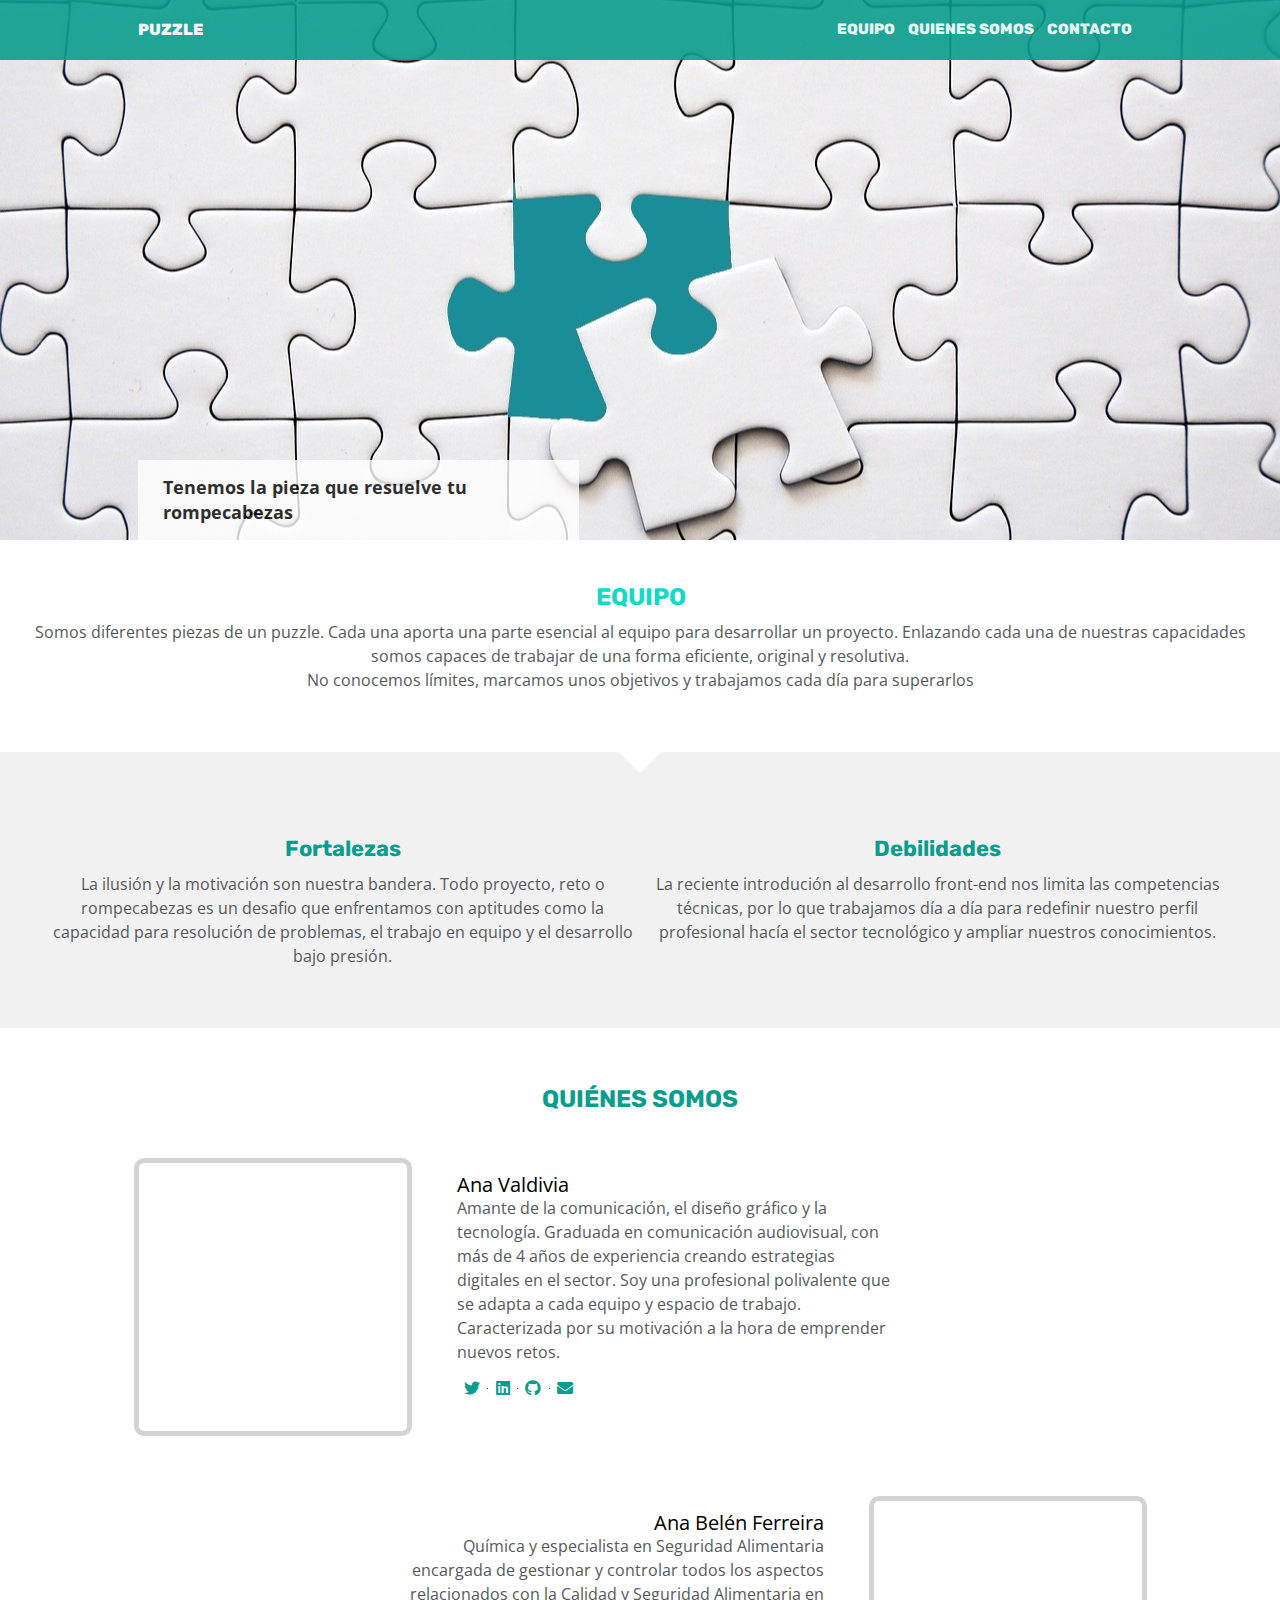
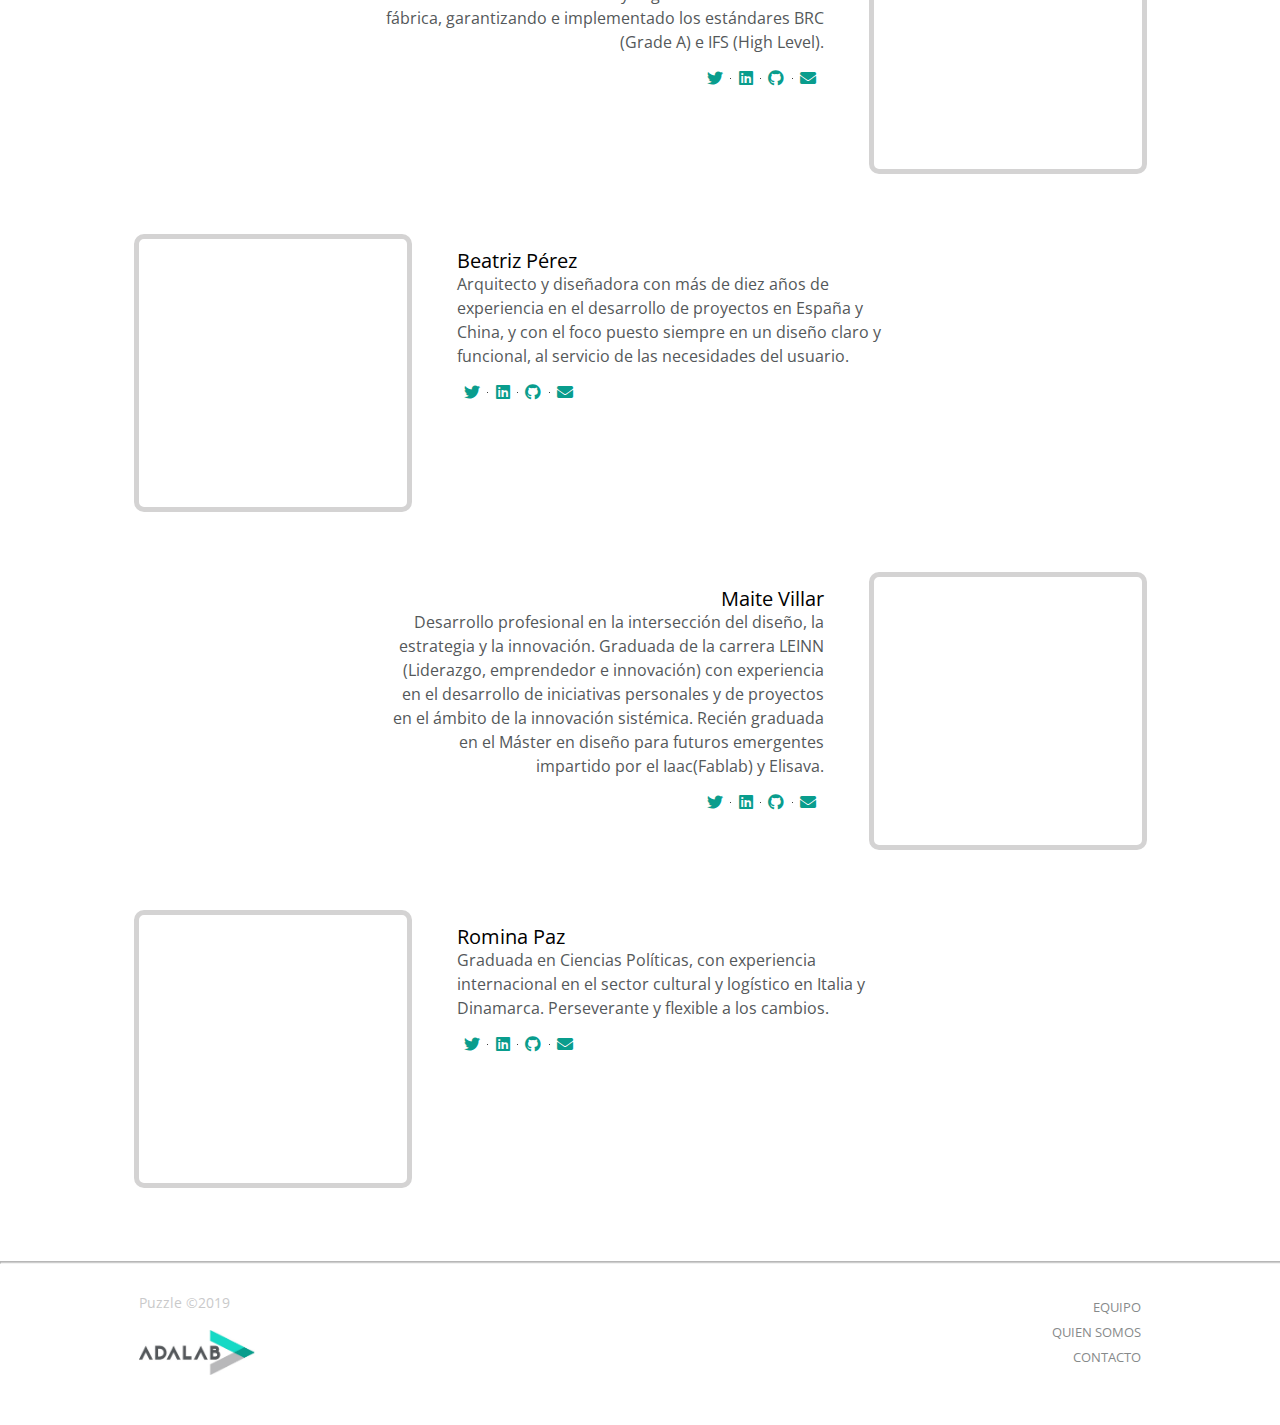
<file: docs/index.html>
<!DOCTYPE html>
<html lang="es">
    
    <head>
        <meta charset="UTF-8" />
        <meta name="viewport" content="width=device-width, initial-scale=1" />
        <title>Trabajo de grupo PUZZLE</title>
        <link rel="stylesheet" href="https://use.fontawesome.com/releases/v5.8.2/css/all.css"
        crossorigin="anonymous" />
        <style>
            @import url('https://fonts.googleapis.com/css?family=Open+Sans:400,600|Rubik:500&display=swap');
        </style>
        <link rel="icon" href="./favicon.png" />
        <link rel="stylesheet" href="./assets/css/main.css" />
    </head>
    
    <body>
        <div class="page">
            <header class="header">
                <div class="header-puzzle"> <a class="title" href="#">PUZZLE</a>

                </div>
                <nav class="menu">
                    <ul>
                        <li> <a href="#team">EQUIPO</a>

                        </li>
                        <li> <a href="#members">QUIENES SOMOS</a>

                        </li>
                        <li> <a href="contact.html">CONTACTO</a> 
                        </li>
                    </ul>
                </nav>
            </header>
            <main>
                <div class="hero">
                    <div class="claim_container">
                        <div class="claim">
                             <h2>Tenemos la pieza que resuelve tu rompecabezas</h2>

                        </div>
                    </div>
                </div>
                <div class="team" id="team">
                     <h3 class="team__title">Equipo</h3>

                    <section class="team__text">
                        <p>Somos diferentes piezas de un puzzle. Cada una aporta una parte esencial
                            al equipo para desarrollar un proyecto. Enlazando cada una de nuestras
                            capacidades somos capaces de trabajar de una forma eficiente, original
                            y resolutiva.</p>
                        <p>No conocemos límites, marcamos unos objetivos y trabajamos cada día para
                            superarlos</p>
                    </section>
                </div>
                <section class="strenghts-weakness">
                    <div class="triangle"></div>
                    <div class="sw-container">
                        <div class="strenghts">
                             <h4>Fortalezas</h4>

                            <p>La ilusión y la motivación son nuestra bandera. Todo proyecto, reto o
                                rompecabezas es un desafio que enfrentamos con aptitudes como la capacidad
                                para resolución de problemas, el trabajo en equipo y el desarrollo bajo
                                presión.</p>
                        </div>
                        <div class="weakness">
                             <h4>Debilidades</h4>

                            <p>La reciente introdución al desarrollo front-end nos limita las competencias
                                técnicas, por lo que trabajamos día a día para redefinir nuestro perfil
                                profesional hacía el sector tecnológico y ampliar nuestros conocimientos.</p>
                        </div>
                    </div>
                </section>
                <section class="members" id="members">
                    <div class="members__container">
                         <h2 class="m__title">QUIÉNES SOMOS</h2>

                        <article class="m__card m__card--ana">
                            <div class="m__picture m__picture--ana"></div>
                            <div class="m__cv m__cv--ana">
                                <p class="m__name m__name--ana">Ana Valdivia</p>
                                <p class="m__bio m__bio--ana">Amante de la comunicación, el diseño gráfico y la tecnología. Graduada
                                    en comunicación audiovisual, con más de 4 años de experiencia creando estrategias
                                    digitales en el sector. Soy una profesional polivalente que se adapta a
                                    cada equipo y espacio de trabajo. Caracterizada por su motivación a la
                                    hora de emprender nuevos retos.</p>
                                <nav class="m__contact m__contact--ana"> <a class="m__link" href="https://twitter.com/Anita_amarillo" target="_blank"
                                    title="twitter ana">
                        <i class="fab fa-twitter"></i>
                    </a>

                                    <div class="m__dot"></div> <a class="m__link" href="https://www.linkedin.com/in/ana-valdivia-cano-66872595/"
                                    target="_blank" title="linkedin ana">
                        <i class="fab fa-linkedin"></i>
                    </a>

                                    <div class="m__dot"></div> <a class="m__link" href="https://github.com/Anavalca" target="_blank"
                                    title="github ana">
                        <i class="fab fa-github"></i>
                    </a>

                                    <div class="m__dot"></div> <a class="m__link" href="mailto:avc92j@gmail.com" target="_blank"
                                    title="mail ana">
                        <i class="fas fa-envelope"></i>
                    </a>

                                </nav>
                            </div>
                        </article>
                        <article class="m__card m__card--ana-belen">
                            <div class="m__picture m__picture--ana-belen"></div>
                            <div class="m__cv m__cv--ana-belen">
                                <p class="m__name m__name--ana-belen">Ana Belén Ferreira</p>
                                <p class="m__bio m__bio--ana-belen">Química y especialista en Seguridad Alimentaria encargada de gestionar
                                    y controlar todos los aspectos relacionados con la Calidad y Seguridad
                                    Alimentaria en fábrica, garantizando e implementado los estándares BRC
                                    (Grade A) e IFS (High Level).</p>
                                <nav class="m__contact m__contact--ana-belen"> <a class="m__link" href="" target="_blank" title="twitter ana belen"><i class="fab fa-twitter"></i></a>

                                    <div
                                    class="m__dot"></div> <a class="m__link" href="" target="_blank"><i class="fab fa-linkedin" title="linkedin ana belen"></i></a>

                            <div
                            class="m__dot"></div> <a class="m__link" href="https://github.com/anablen" target="_blank"><i class="fab fa-github" title="github ana belen"></i></a>

                    <div
                    class="m__dot"></div> <a class="m__link" href="mailto:anabelenferreira@gmail.com" target="_blank"
        title="mail ana belen"><i class="fas fa-envelope"></i></a>

        </nav>
        </div>
        </article>
        <article class="m__card m__card--beatriz">
            <div class="m__picture m__picture--beatriz"></div>
            <div class="m__cv m__cv--beatriz">
                <p class="m__name m__name--beatriz">Beatriz Pérez</p>
                <p class="m__bio m__bio--beatriz">Arquitecto y diseñadora con más de diez años de experiencia en el desarrollo
                    de proyectos en España y China, y con el foco puesto siempre en un diseño
                    claro y funcional, al servicio de las necesidades del usuario.</p>
                <nav
                class="m__contact m__contact--beatriz"> <a class="m__link" href="https://twitter.com/beatriz_pfp" target="_blank"
                    title="twitter beatriz">
                        <i class="fab fa-twitter"></i>
                    </a>

                    <div class="m__dot"></div> <a class="m__link" href="" target="_blank" title="linkedin beatriz">
                        <i class="fab fa-linkedin"></i>
                    </a>

                    <div class="m__dot"></div> <a class="m__link" href="https://github.com/beatriz-perez" target="_blank"
                    title="github beatriz">
                        <i class="fab fa-github"></i>
                    </a>

                    <div class="m__dot"></div> <a class="m__link" href="mailto:beatriz.pfp@gmail.com" target="_blank"
                    title="mail beatriz">
                        <i class="fas fa-envelope"></i>
                    </a>

                    </nav>
            </div>
        </article>
        <article class="m__card m__card--maite">
            <div class="m__picture m__picture--maite"></div>
            <div class="m__cv m__cv--maite">
                <p class="m__name m__name--maite">Maite Villar</p>
                <p class="m__bio m__bio--maite">Desarrollo profesional en la intersección del diseño, la estrategia y
                    la innovación. Graduada de la carrera LEINN (Liderazgo, emprendedor e innovación)
                    con experiencia en el desarrollo de iniciativas personales y de proyectos
                    en el ámbito de la innovación sistémica. Recién graduada en el Máster en
                    diseño para futuros emergentes impartido por el Iaac(Fablab) y Elisava.</p>
                <nav
                class="m__contact m__contact--maite"> <a class="m__link" href="https://twitter.com/Mai_t_vl" target="_blank"
                    title="twitter maite">
                        <i class="fab fa-twitter"></i>
                    </a>

                    <div class="m__dot"></div> <a class="m__link" href="" target="_blank" title="linkedin maite">
                        <i class="fab fa-linkedin"></i>
                    </a>

                    <div class="m__dot"></div> <a class="m__link" href="https://github.com/maitevillar" target="_blank"
                    title="github maite">
                        <i class="fab fa-github"></i>
                    </a>

                    <div class="m__dot"></div> <a class="m__link" href="mailto:sayhello.maite@gmail.com" target="_blank"
                    title="mail maite">
                        <i class="fas fa-envelope"></i>
                    </a>

                    </nav>
            </div>
        </article>
        <article class="m__card m__card--romi">
            <div class="m__picture m__picture--romi"></div>
            <div class="m__cv m__cv--romi">
                <p class="m__name m__name--romi">Romina Paz</p>
                <p class="m__bio m__bio--romi">Graduada en Ciencias Políticas, con experiencia internacional en el sector
                    cultural y logístico en Italia y Dinamarca. Perseverante y flexible a los
                    cambios.</p>
                <nav class="m__contact m__contact--romi"> <a class="m__link" href="" target="_blank" title="twitter romina">
                        <i class="fab fa-twitter"></i>
                    </a>

                    <div class="m__dot"></div> <a class="m__link" href="" target="_blank" title="linkedin romina">
                        <i class="fab fa-linkedin"></i>
                    </a>

                    <div class="m__dot"></div> <a class="m__link" href="https://github.com/rpaz-code" target="_blank"
                    title="github romina">
                        <i class="fab fa-github"></i>
                    </a>

                    <div class="m__dot"></div> <a class="m__link" href="mailto:eccoromi@gmail.com" target="_blank"
                    title="mail romina">
                        <i class="fas fa-envelope"></i>
                    </a>

                </nav>
            </div>
        </article>
        </div>
        </section>
        <footer>
            <hr>
            <div class="f-wrapper">
                <div class="item item--1">Puzzle ©2019</div> <a class="item item--2" href=https://adalab.es target="_blank"></a>
                <nav
                class="item item--3">
                    <ul style="list-style-type:none">
                        <li> <a href="index.html#team" title="equipo">EQUIPO</a>
                        </li>
                        <li> <a href="index.html#members" title="miembros">QUIEN SOMOS</a>
                        </li>
                        <li> <a href="contact.html" title="contacto">CONTACTO</a>
                        </li>
                    </ul>
                    </nav>
            </div>
        </footer>
        </div>
    </body>

</html>
</file>
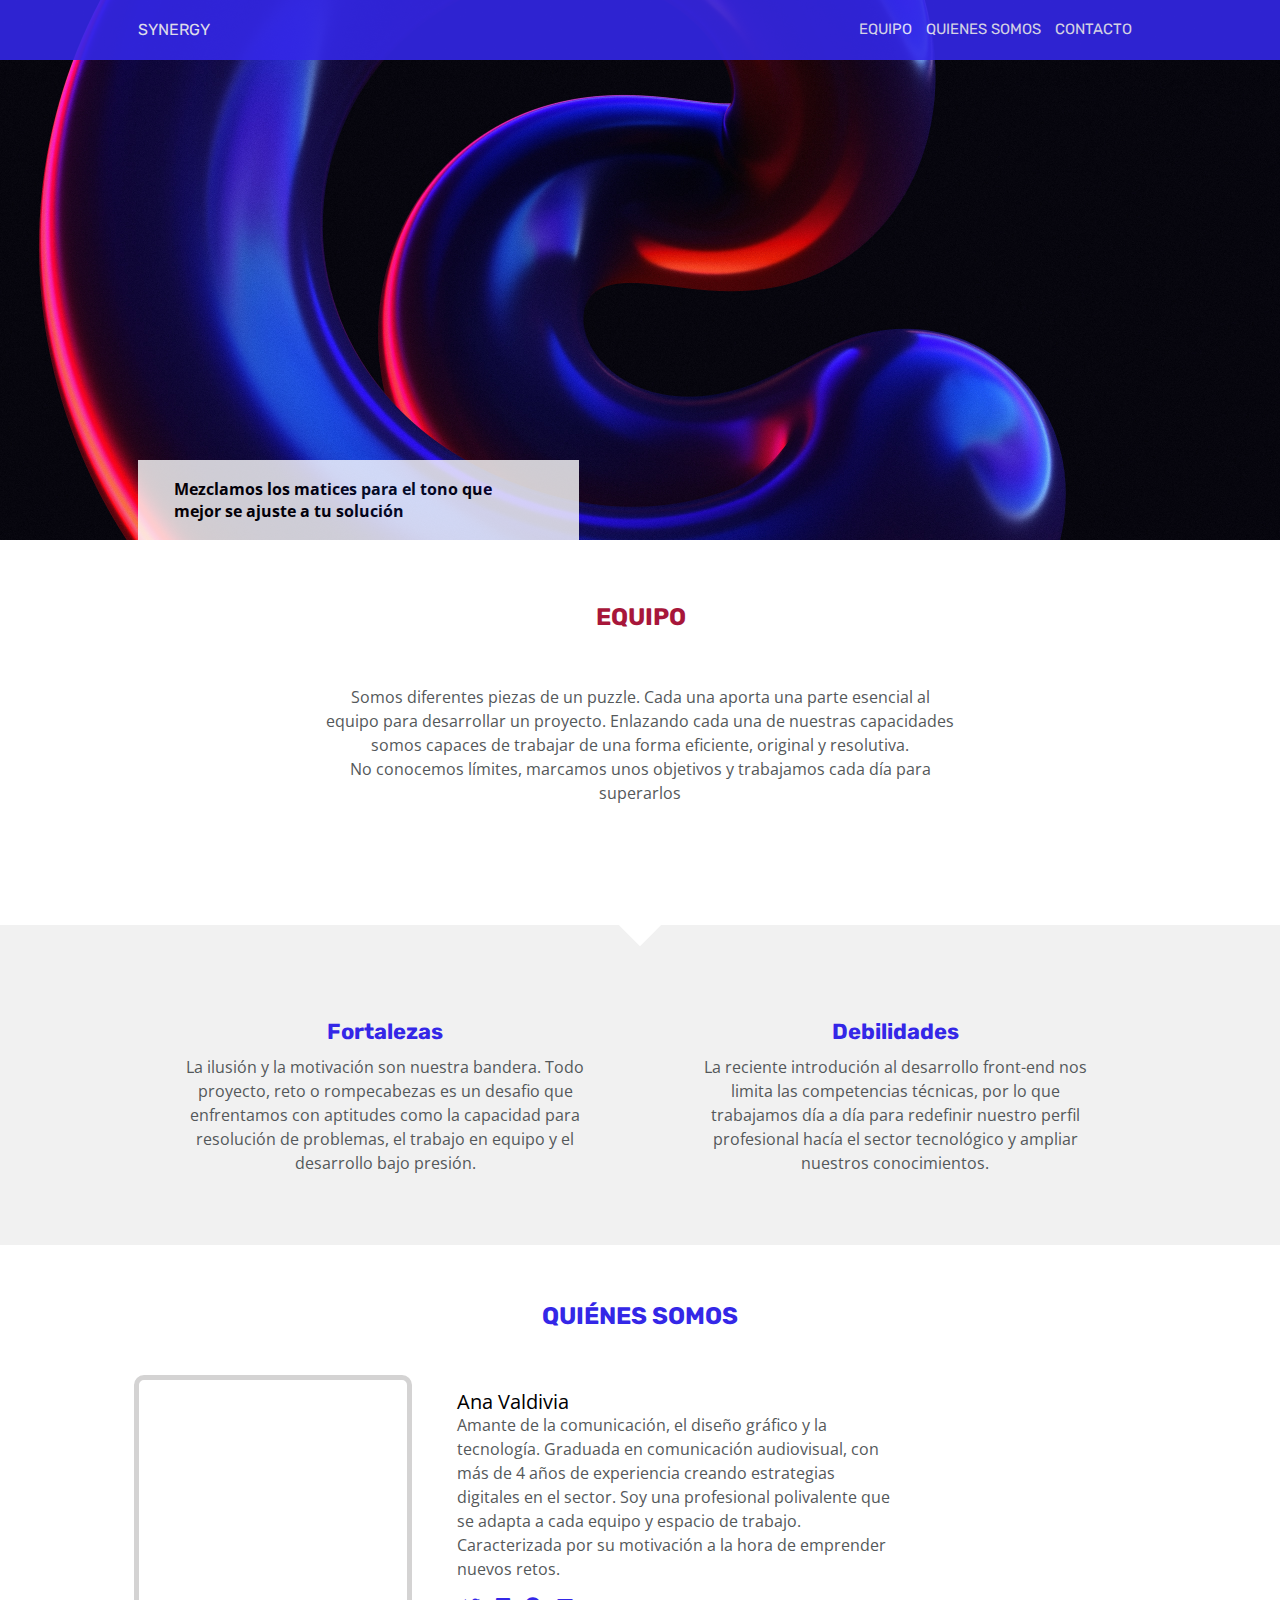
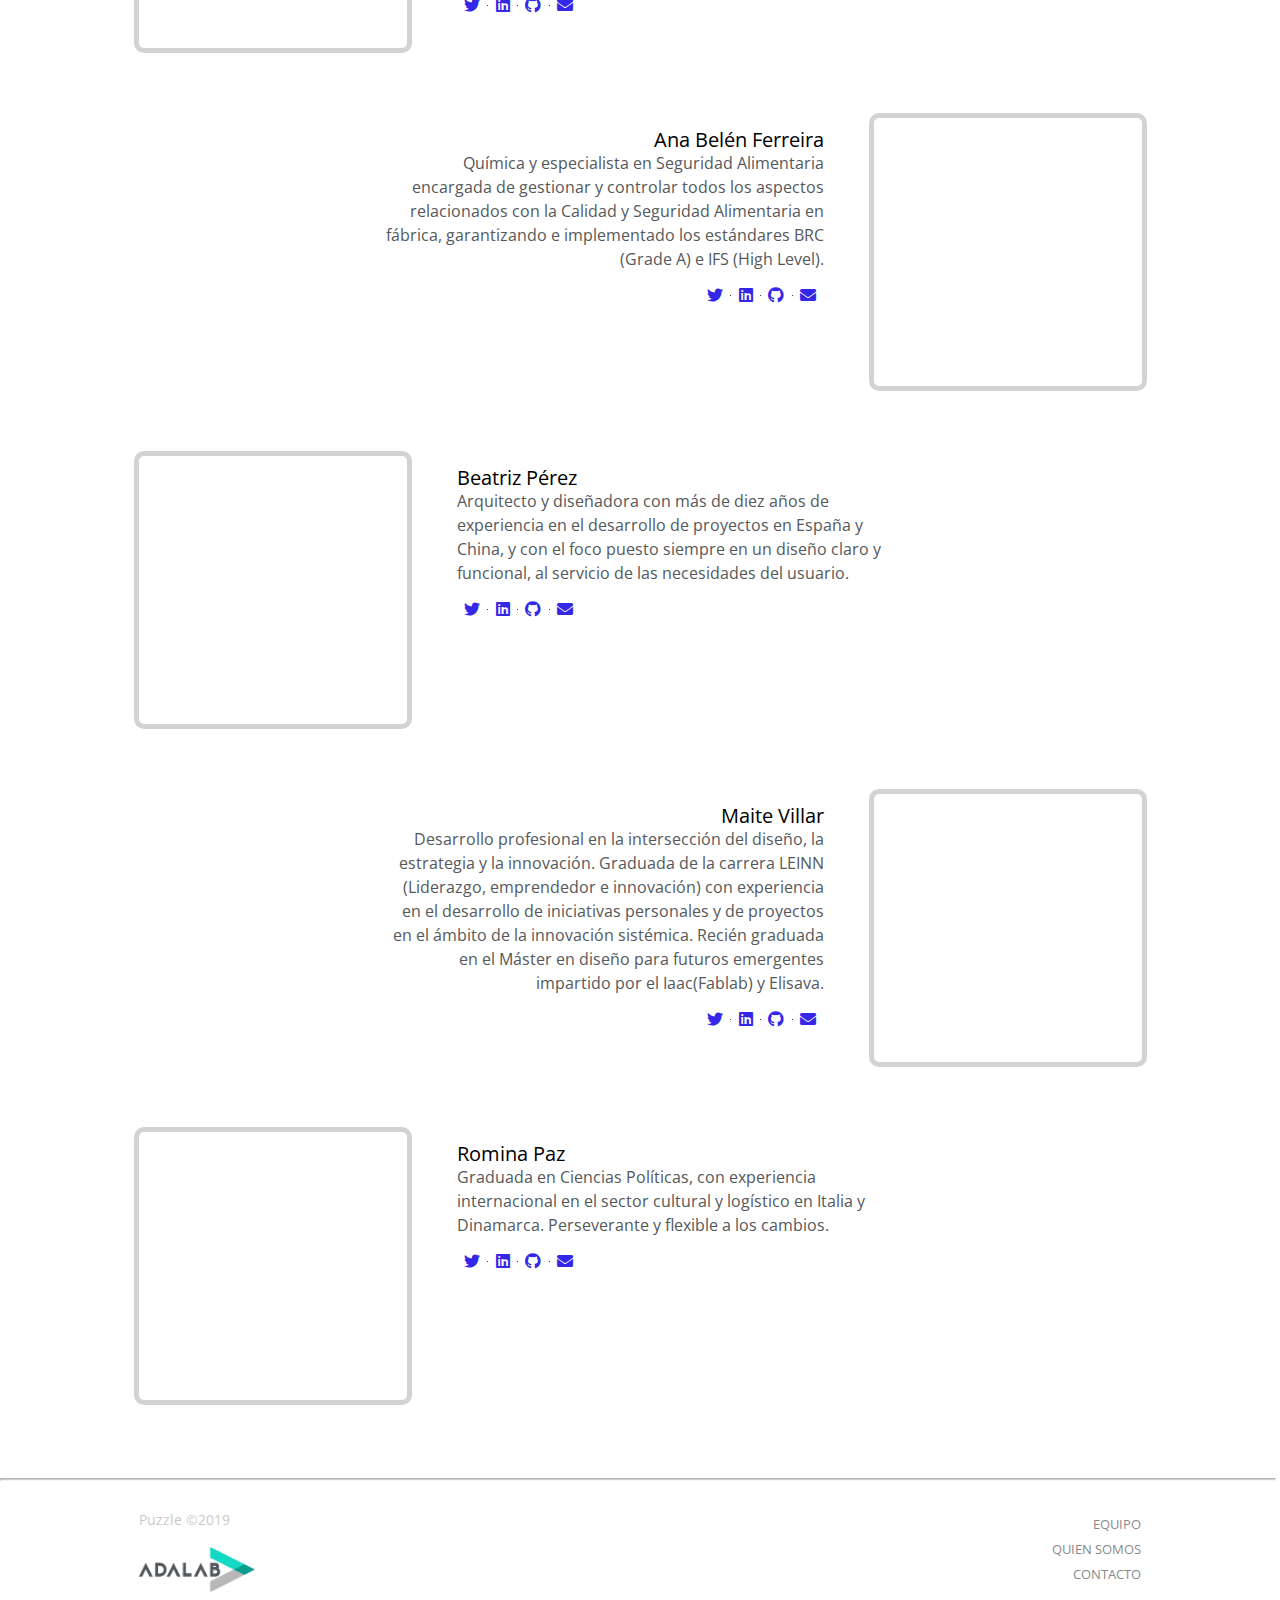
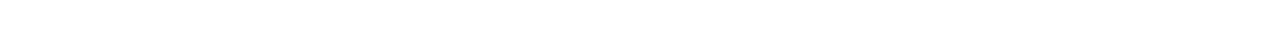
<file: public/index.html>
<!DOCTYPE html>
<html lang="es">
    
    <head>
        <meta charset="UTF-8" />
        <meta name="viewport" content="width=device-width, initial-scale=1" />
        <title>Trabajo de grupo Synergy</title>
        <link rel="stylesheet" href="https://use.fontawesome.com/releases/v5.8.2/css/all.css"
        crossorigin="anonymous" />
        <style>
            @import url('https://fonts.googleapis.com/css?family=Open+Sans:400,600|Rubik:500&display=swap');
        </style>
        <link rel="icon" href="./favicon.png" />
        <link rel="stylesheet" href="./assets/css/main.css" />
    </head>
    
    <body>
        <div class="page">
            <header class="header">
                <div class="header-puzzle"> <a class="title" href="#" title="Enlace a la home">SYNERGY</a>

                </div>
                <nav class="menu">
                    <ul>
                        <li> <a href="#team" title="enlace a seccion equipo">EQUIPO</a>

                        </li>
                        <li> <a href="#members" title="enlace a seccion miembros">QUIENES SOMOS</a>

                        </li>
                        <li> <a href="contact.html" title="enlace a formulario de contacto">CONTACTO</a> 
                        </li>
                    </ul>
                </nav>
            </header>
            <main>
                <div class="hero">
                    <div class="claim_container">
                        <div class="claim">
                             <h2>Mezclamos los matices para el tono que mejor se ajuste a tu solución</h2>

                        </div>
                    </div>
                </div>
                <div class="team" id="team">
                     <h3 class="team__title">Equipo</h3>

                    <section class="team__text">
                        <p>Somos diferentes piezas de un puzzle. Cada una aporta una parte esencial
                            al equipo para desarrollar un proyecto. Enlazando cada una de nuestras
                            capacidades somos capaces de trabajar de una forma eficiente, original
                            y resolutiva.</p>
                        <p>No conocemos límites, marcamos unos objetivos y trabajamos cada día para
                            superarlos</p>
                    </section>
                </div>
                <section class="strenghts-weakness">
                    <div class="triangle"></div>
                    <div class="sw-container">
                        <div class="strenghts">
                             <h4>Fortalezas</h4>

                            <p>La ilusión y la motivación son nuestra bandera. Todo proyecto, reto o
                                rompecabezas es un desafio que enfrentamos con aptitudes como la capacidad
                                para resolución de problemas, el trabajo en equipo y el desarrollo bajo
                                presión.</p>
                        </div>
                        <div class="weakness">
                             <h4>Debilidades</h4>

                            <p>La reciente introdución al desarrollo front-end nos limita las competencias
                                técnicas, por lo que trabajamos día a día para redefinir nuestro perfil
                                profesional hacía el sector tecnológico y ampliar nuestros conocimientos.</p>
                        </div>
                    </div>
                </section>
                <section class="members" id="members">
                    <div class="members__container">
                         <h2 class="m__title">QUIÉNES SOMOS</h2>

                        <article class="m__card m__card--ana">
                            <div class="m__picture m__picture--ana"></div>
                            <div class="m__cv m__cv--ana">
                                <p class="m__name m__name--ana">Ana Valdivia</p>
                                <p class="m__bio m__bio--ana">Amante de la comunicación, el diseño gráfico y la tecnología. Graduada
                                    en comunicación audiovisual, con más de 4 años de experiencia creando estrategias
                                    digitales en el sector. Soy una profesional polivalente que se adapta a
                                    cada equipo y espacio de trabajo. Caracterizada por su motivación a la
                                    hora de emprender nuevos retos.</p>
                                <nav class="m__contact m__contact--ana"> <a class="m__link" href="https://twitter.com/Anita_amarillo" target="_blank"
                                    title="twitter ana">
                        <i class="fab fa-twitter"></i>
                    </a>

                                    <div class="m__dot"></div> <a class="m__link" href="https://www.linkedin.com/in/ana-valdivia-cano-66872595/"
                                    target="_blank" title="linkedin ana">
                        <i class="fab fa-linkedin"></i>
                    </a>

                                    <div class="m__dot"></div> <a class="m__link" href="https://github.com/Anavalca" target="_blank"
                                    title="github ana">
                        <i class="fab fa-github"></i>
                    </a>

                                    <div class="m__dot"></div> <a class="m__link" href="mailto:avc92j@gmail.com" target="_blank"
                                    title="mail ana">
                        <i class="fas fa-envelope"></i>
                    </a>

                                </nav>
                            </div>
                        </article>
                        <article class="m__card m__card--ana-belen">
                            <div class="m__picture m__picture--ana-belen"></div>
                            <div class="m__cv m__cv--ana-belen">
                                <p class="m__name m__name--ana-belen">Ana Belén Ferreira</p>
                                <p class="m__bio m__bio--ana-belen">Química y especialista en Seguridad Alimentaria encargada de gestionar
                                    y controlar todos los aspectos relacionados con la Calidad y Seguridad
                                    Alimentaria en fábrica, garantizando e implementado los estándares BRC
                                    (Grade A) e IFS (High Level).</p>
                                <nav class="m__contact m__contact--ana-belen"> <a class="m__link" href="" target="_blank" title="twitter ana belen"><i class="fab fa-twitter"></i></a>

                                    <div
                                    class="m__dot"></div> <a class="m__link" href="" target="_blank"><i class="fab fa-linkedin" title="linkedin ana belen"></i></a>

                            <div
                            class="m__dot"></div> <a class="m__link" href="https://github.com/anablen" target="_blank"><i class="fab fa-github" title="github ana belen"></i></a>

                    <div
                    class="m__dot"></div> <a class="m__link" href="mailto:anabelenferreira@gmail.com" target="_blank"
        title="mail ana belen"><i class="fas fa-envelope"></i></a>

        </nav>
        </div>
        </article>
        <article class="m__card m__card--beatriz">
            <div class="m__picture m__picture--beatriz"></div>
            <div class="m__cv m__cv--beatriz">
                <p class="m__name m__name--beatriz">Beatriz Pérez</p>
                <p class="m__bio m__bio--beatriz">Arquitecto y diseñadora con más de diez años de experiencia en el desarrollo
                    de proyectos en España y China, y con el foco puesto siempre en un diseño
                    claro y funcional, al servicio de las necesidades del usuario.</p>
                <nav
                class="m__contact m__contact--beatriz"> <a class="m__link" href="https://twitter.com/beatriz_pfp" target="_blank"
                    title="twitter beatriz">
                        <i class="fab fa-twitter"></i>
                    </a>

                    <div class="m__dot"></div> <a class="m__link" href="" target="_blank" title="linkedin beatriz">
                        <i class="fab fa-linkedin"></i>
                    </a>

                    <div class="m__dot"></div> <a class="m__link" href="https://github.com/beatriz-perez" target="_blank"
                    title="github beatriz">
                        <i class="fab fa-github"></i>
                    </a>

                    <div class="m__dot"></div> <a class="m__link" href="mailto:beatriz.pfp@gmail.com" target="_blank"
                    title="mail beatriz">
                        <i class="fas fa-envelope"></i>
                    </a>

                    </nav>
            </div>
        </article>
        <article class="m__card m__card--maite">
            <div class="m__picture m__picture--maite"></div>
            <div class="m__cv m__cv--maite">
                <p class="m__name m__name--maite">Maite Villar</p>
                <p class="m__bio m__bio--maite">Desarrollo profesional en la intersección del diseño, la estrategia y
                    la innovación. Graduada de la carrera LEINN (Liderazgo, emprendedor e innovación)
                    con experiencia en el desarrollo de iniciativas personales y de proyectos
                    en el ámbito de la innovación sistémica. Recién graduada en el Máster en
                    diseño para futuros emergentes impartido por el Iaac(Fablab) y Elisava.</p>
                <nav
                class="m__contact m__contact--maite"> <a class="m__link" href="https://twitter.com/Mai_t_vl" target="_blank"
                    title="twitter maite">
                        <i class="fab fa-twitter"></i>
                    </a>

                    <div class="m__dot"></div> <a class="m__link" href="" target="_blank" title="linkedin maite">
                        <i class="fab fa-linkedin"></i>
                    </a>

                    <div class="m__dot"></div> <a class="m__link" href="https://github.com/maitevillar" target="_blank"
                    title="github maite">
                        <i class="fab fa-github"></i>
                    </a>

                    <div class="m__dot"></div> <a class="m__link" href="mailto:sayhello.maite@gmail.com" target="_blank"
                    title="mail maite">
                        <i class="fas fa-envelope"></i>
                    </a>

                    </nav>
            </div>
        </article>
        <article class="m__card m__card--romi">
            <div class="m__picture m__picture--romi"></div>
            <div class="m__cv m__cv--romi">
                <p class="m__name m__name--romi">Romina Paz</p>
                <p class="m__bio m__bio--romi">Graduada en Ciencias Políticas, con experiencia internacional en el sector
                    cultural y logístico en Italia y Dinamarca. Perseverante y flexible a los
                    cambios.</p>
                <nav class="m__contact m__contact--romi"> <a class="m__link" href="" target="_blank" title="twitter romina">
                        <i class="fab fa-twitter"></i>
                    </a>

                    <div class="m__dot"></div> <a class="m__link" href="" target="_blank" title="linkedin romina">
                        <i class="fab fa-linkedin"></i>
                    </a>

                    <div class="m__dot"></div> <a class="m__link" href="https://github.com/rpaz-code" target="_blank"
                    title="github romina">
                        <i class="fab fa-github"></i>
                    </a>

                    <div class="m__dot"></div> <a class="m__link" href="mailto:eccoromi@gmail.com" target="_blank"
                    title="mail romina">
                        <i class="fas fa-envelope"></i>
                    </a>

                </nav>
            </div>
        </article>
        </div>
        </section>
        <footer>
            <hr>
            <div class="f-wrapper">
                <div class="item item--1">Puzzle ©2019</div> <a class="item item--2" href=https://adalab.es target="_blank"></a>
                <nav
                class="item item--3">
                    <ul style="list-style-type:none">
                        <li> <a href="index.html#team" title="equipo">EQUIPO</a>
                        </li>
                        <li> <a href="index.html#members" title="miembros">QUIEN SOMOS</a>
                        </li>
                        <li> <a href="contact.html" title="contacto">CONTACTO</a>
                        </li>
                    </ul>
                    </nav>
            </div>
        </footer>
        </div>
    </body>

</html>
</file>
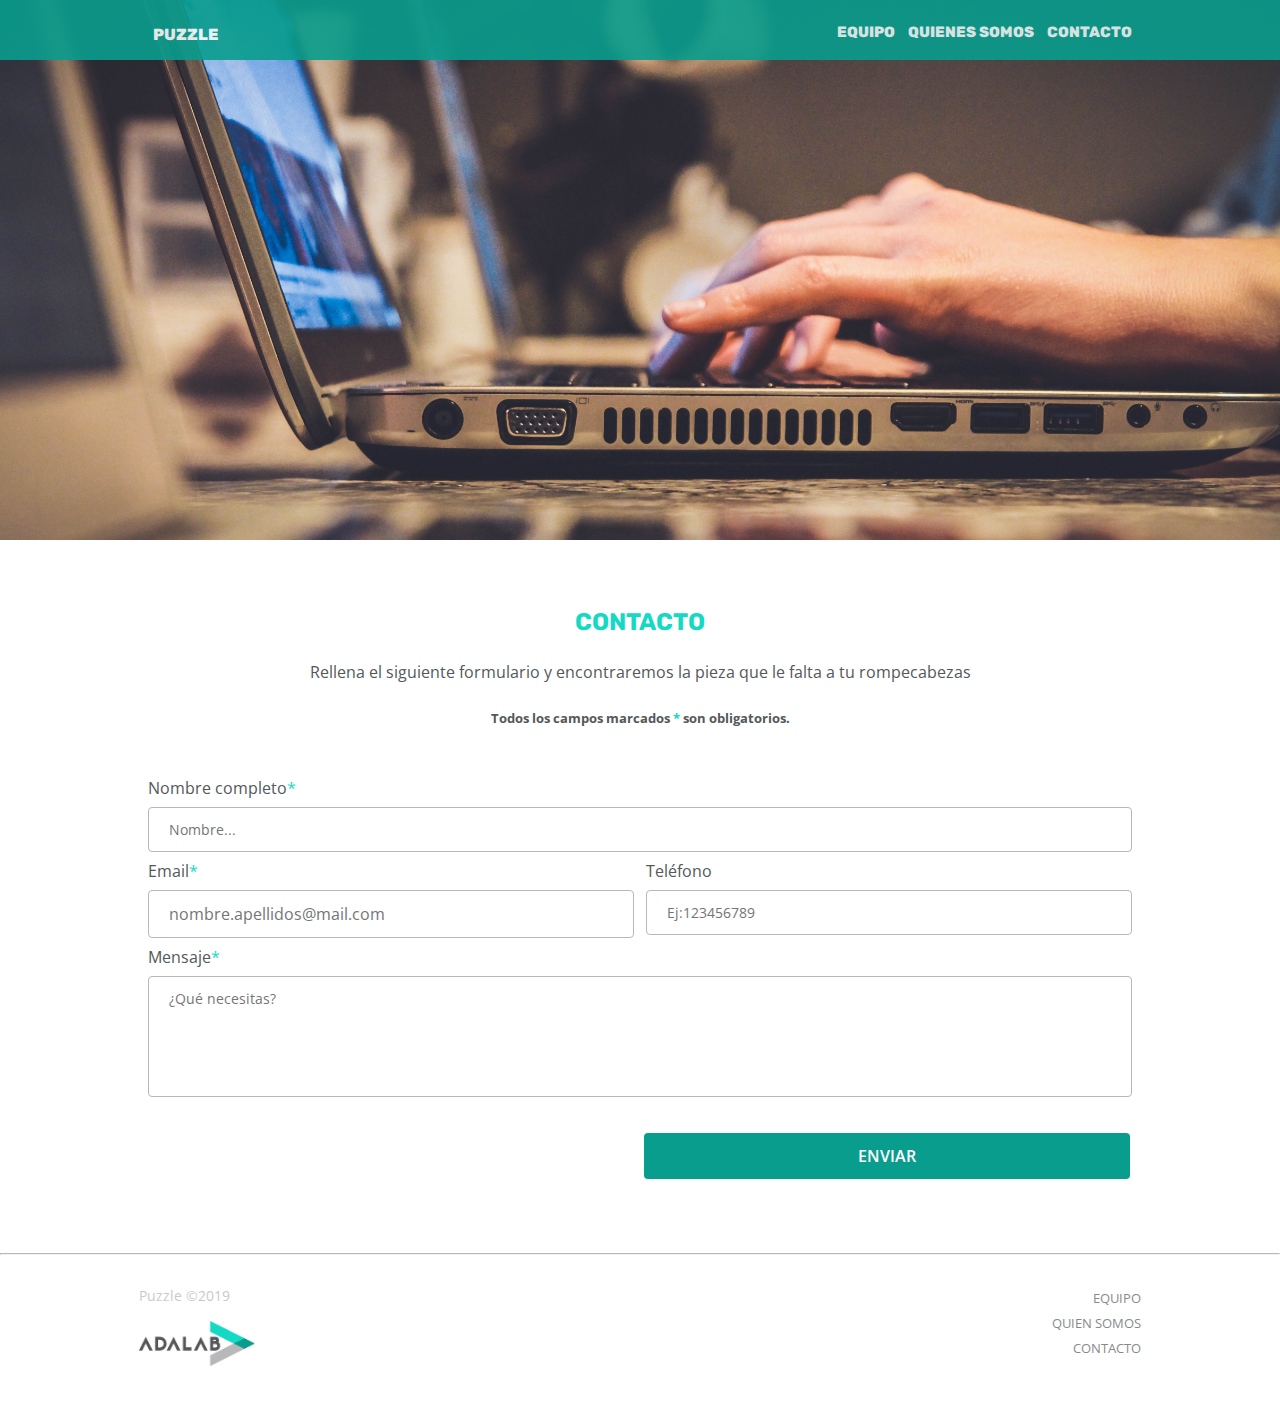
<file: docs/contact.html>
<!DOCTYPE html>
<html lang="es">
    
    <head>
        <meta charset="UTF-8" />
        <meta name="viewport" content="width=device-width, initial-scale=1" />
        <title>Contacto PUZZLE</title>
        <style>
            @import url('https://fonts.googleapis.com/css?family=Open+Sans:400,600|Rubik:500&display=swap');
        </style>
        <link rel="icon" href="./favicon.png" />
        <link rel="stylesheet" href="./assets/css/contact.css" />
    </head>
    
    <body>
        <div class="page">
            <header class="header">
                <div class="header-puzzle"> <a class="title" href="index.html" title="Enlace a la home">PUZZLE</a>

                </div>
                <nav class="menu">
                    <ul>
                        <li> <a href="./index.html#team" title="enlace a seccion equipo">EQUIPO</a>

                        </li>
                        <li> <a href="./index.html#members" title="enlace a seccion miembros">QUIENES SOMOS</a>

                        </li>
                        <li> <a href="#contact" title="enlace a formulario de contacto">CONTACTO</a> 
                        </li>
                    </ul>
                </nav>
            </header>
            <main>
                <div class="hero"></div>
                <div class="csection">
                     <h3 class="csection__title" id="contact">Contacto</h3>

                    <section class="csection__text">
                        <p>Rellena el siguiente formulario y encontraremos la pieza que le falta
                            a tu rompecabezas</p>
                         <h5>Todos los campos marcados <span>*</span> son obligatorios.</h5>

                    </section>
                </div>
                <div class="form__content">
                    <form action="https://formspree.io/xyywoylr" method="POST">
                        <div class="form__content--name">
                            <label for="full-name">Nombre completo<span>*</span>

                            </label>
                            <input type="text" name="full-name" id="full-name" placeholder="Nombre..."
                            required />
                        </div>
                        <div class="form__content--mailphone">
                            <div class="form__content--email">
                                <label for="email">Email<span>*</span>

                                </label>
                                <input type="email" name="email" id="email" required placeholder="nombre.apellidos@mail.com">
                            </div>
                            <div class="form__content--phone">
                                <label for="phone">Teléfono</label>
                                <input type="tel" name="phone" id="phone" placeholder="Ej:123456789">
                            </div>
                        </div>
                        <div class="form__content--text">
                            <label for="message">Mensaje<span>*</span>

                            </label>
                            <textarea name="message" rows="5" cols="20" placeholder="¿Qué necesitas?"></textarea>
                        </div>
                        <div class="form__content--submit">
                            <input type="submit" value="enviar">
                        </div>
                    </form>
                </div>
                <footer>
                    <hr>
                    <div class="f-wrapper">
                        <div class="item item--1">Puzzle ©2019</div> <a class="item item--2" href=https://adalab.es target="_blank"></a>
                        <nav
                        class="item item--3">
                            <ul style="list-style-type:none">
                                <li> <a href="index.html#team" title="equipo">EQUIPO</a>
                                </li>
                                <li> <a href="index.html#members" title="miembros">QUIEN SOMOS</a>
                                </li>
                                <li> <a href="contact.html" title="contacto">CONTACTO</a>
                                </li>
                            </ul>
                            </nav>
                    </div>
                </footer>
        </div>
    </body>

</html>
</file>
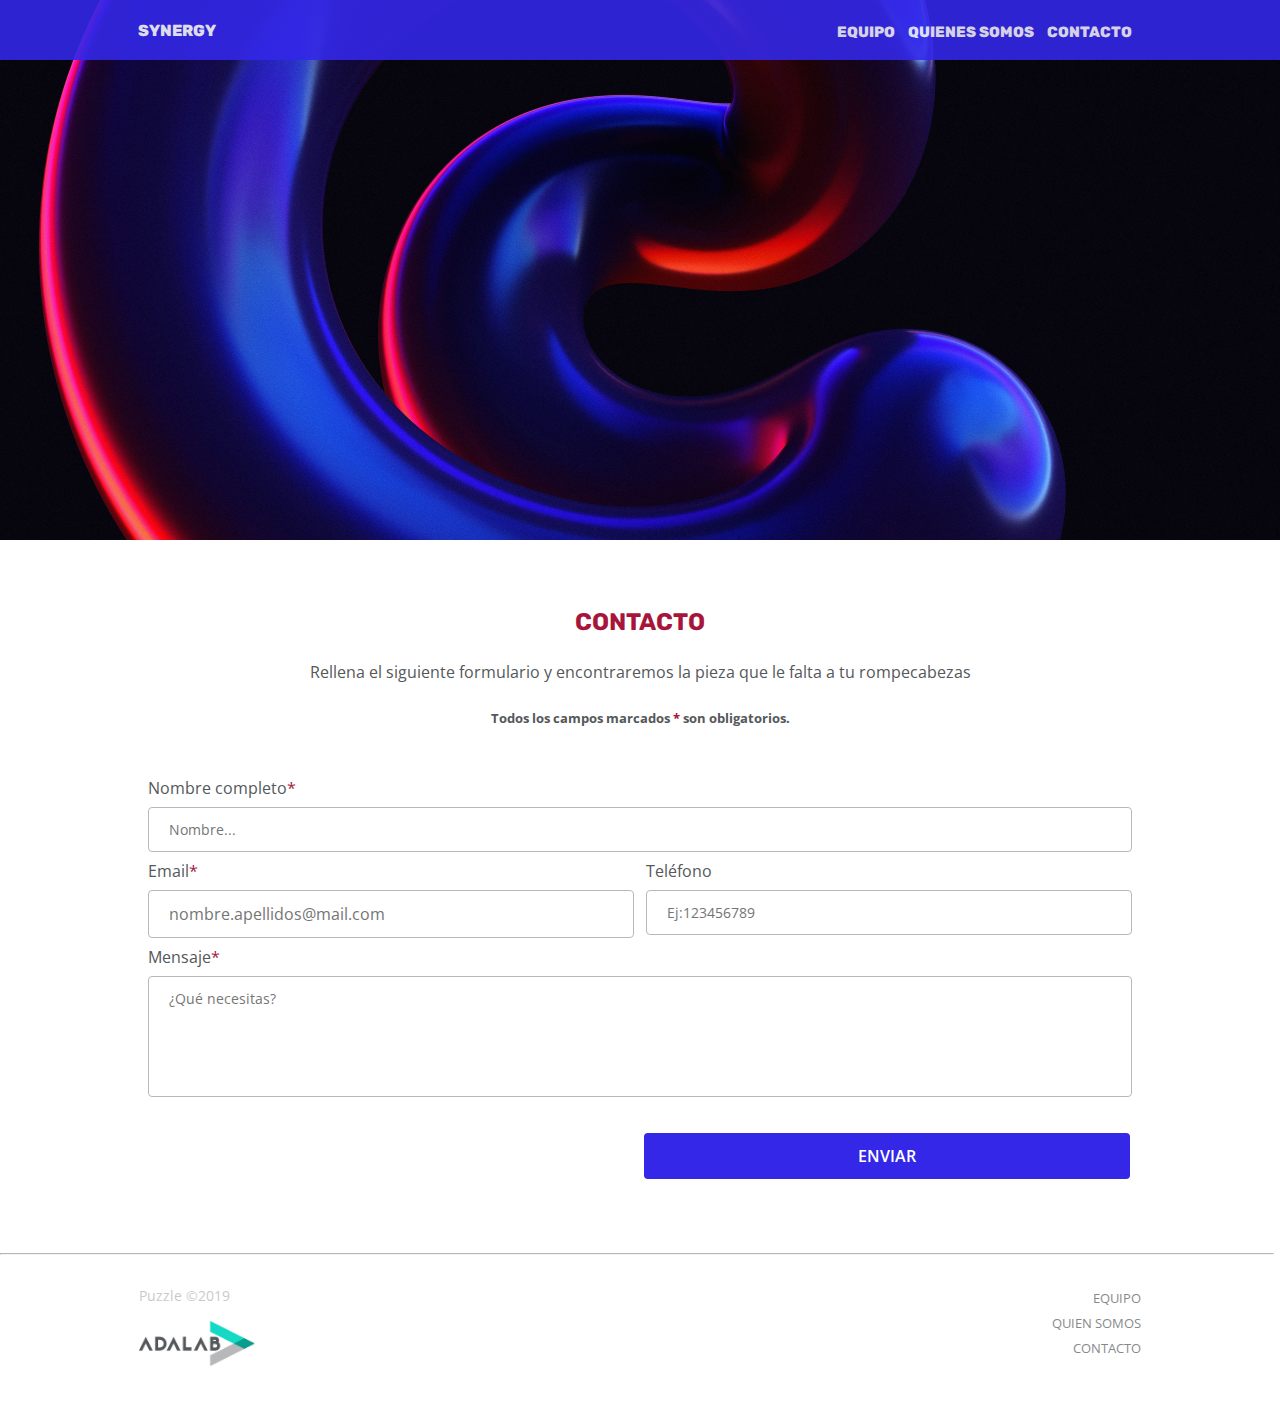
<file: public/contact.html>
<!DOCTYPE html>
<html lang="es">
    
    <head>
        <meta charset="UTF-8" />
        <meta name="viewport" content="width=device-width, initial-scale=1" />
        <title>Contacto PUZZLE</title>
        <style>
            @import url('https://fonts.googleapis.com/css?family=Open+Sans:400,600|Rubik:500&display=swap');
        </style>
        <link rel="icon" href="./favicon.png" />
        <link rel="stylesheet" href="./assets/css/contact.css" />
    </head>
    
    <body>
        <div class="page">
            <header class="header">
                <div class="header-puzzle"> <a class="title" href="index.html" title="Enlace a la home">SYNERGY</a>

                </div>
                <nav class="menu">
                    <ul>
                        <li> <a href="./index.html#team" title="enlace a seccion equipo">EQUIPO</a>

                        </li>
                        <li> <a href="./index.html#members" title="enlace a seccion miembros">QUIENES SOMOS</a>

                        </li>
                        <li> <a href="#contact" title="enlace a formulario de contacto">CONTACTO</a> 
                        </li>
                    </ul>
                </nav>
            </header>
            <main>
                <div class="hero"></div>
                <div class="csection">
                     <h3 class="csection__title" id="contact">Contacto</h3>

                    <section class="csection__text">
                        <p>Rellena el siguiente formulario y encontraremos la pieza que le falta
                            a tu rompecabezas</p>
                         <h5>Todos los campos marcados <span>*</span> son obligatorios.</h5>

                    </section>
                </div>
                <div class="form__content">
                    <form action="https://formspree.io/xyywoylr" method="POST">
                        <div class="form__content--name">
                            <label for="full-name">Nombre completo<span>*</span>

                            </label>
                            <input type="text" name="full-name" id="full-name" placeholder="Nombre..."
                            required />
                        </div>
                        <div class="form__content--mailphone">
                            <div class="form__content--email">
                                <label for="email">Email<span>*</span>

                                </label>
                                <input type="email" name="email" id="email" required placeholder="nombre.apellidos@mail.com">
                            </div>
                            <div class="form__content--phone">
                                <label for="phone">Teléfono</label>
                                <input type="tel" name="phone" id="phone" placeholder="Ej:123456789">
                            </div>
                        </div>
                        <div class="form__content--text">
                            <label for="message">Mensaje<span>*</span>

                            </label>
                            <textarea name="message" rows="5" cols="20" placeholder="¿Qué necesitas?"></textarea>
                        </div>
                        <div class="form__content--submit">
                            <input type="submit" value="enviar">
                        </div>
                    </form>
                </div>
                <footer>
                    <hr>
                    <div class="f-wrapper">
                        <div class="item item--1">Puzzle ©2019</div> <a class="item item--2" href=https://adalab.es target="_blank"></a>
                        <nav
                        class="item item--3">
                            <ul style="list-style-type:none">
                                <li> <a href="index.html#team" title="equipo">EQUIPO</a>
                                </li>
                                <li> <a href="index.html#members" title="miembros">QUIEN SOMOS</a>
                                </li>
                                <li> <a href="contact.html" title="contacto">CONTACTO</a>
                                </li>
                            </ul>
                            </nav>
                    </div>
                </footer>
        </div>
    </body>

</html>
</file>
<file: docs/assets/css/contact.css>
* {padding: 0px;margin: 0px;-webkit-box-sizing: border-box;box-sizing: border-box;}html {font-size: 16px;}.header {position: fixed;top: 0px;z-index: 3;font-family: "RubiK";}.header .header-puzzle {background-color: #099D8D;opacity: 0.95;padding: 0.93rem;height: 3.75rem;width: 100vw;}.header .title {color: #fff;font-weight: 800;display: -webkit-box;display: -ms-flexbox;display: flex;-webkit-box-orient: horizontal;-webkit-box-direction: normal;-ms-flex-direction: row;flex-direction: row;-ms-flex-pack: distribute;justify-content: space-around;font-size: 1rem;padding-top: 0.62rem;text-decoration: none;}.menu {background-color: #14D9C4;opacity: 0.9;padding-top: 0.93rem;font-size: 0.93rem;font-weight: 800;height: 2.81rem;text-align: center;position: relative;top: 0;width: 100vw;}.menu ul li {display: inline;padding-right: 0.62rem;}.menu ul li a {text-decoration: none;color: #fff;padding-top: 0.5rem;padding-bottom: 0.43rem;left: 1rem;right: 1.06rem;}.hero {background: url(../images/computer.jpg);background-repeat: no-repeat;background-size: cover;background-position: bottom;display: -webkit-box;display: -ms-flexbox;display: flex;-webkit-box-pack: center;-ms-flex-pack: center;justify-content: center;-webkit-box-align: end;-ms-flex-align: end;align-items: flex-end;height: 65vh;}.csection {width: 100%;display: -webkit-box;display: -ms-flexbox;display: flex;-webkit-box-orient: vertical;-webkit-box-direction: normal;-ms-flex-direction: column;flex-direction: column;-webkit-box-pack: center;-ms-flex-pack: center;justify-content: center;-webkit-box-align: center;-ms-flex-align: center;align-items: center;padding: 60px 0pc 30px 0px;background-color: #fff;}.csection__title {font-size: 24px;font-weight: bold;font-stretch: normal;font-style: normal;line-height: 1.88;letter-spacing: normal;margin: 0px auto;text-transform: uppercase;color: #14D9C4;font-family: "RubiK";}.csection__text {width: 80%;margin: 0px auto;padding-top: 15px;}.csection__text p {font-size: 1rem;line-height: 1.5;letter-spacing: normal;font-weight: normal;font-stretch: normal;font-style: normal;text-align: center;color: #54585A;font-family: "Open Sans",sans-serif;}.csection__text h5 {padding-top: 25px;text-align: center;color: #54585A;font-family: "Open Sans",sans-serif;}.csection__text span {color: #14D9C4;}span {color: #14D9C4;}label {padding-top: 25px;color: #54585A;font-family: "Open Sans",sans-serif;}.form__content {width: 80vw;margin: 0px auto;border-radius: 5px;padding: 20px;padding-bottom: 70px;-webkit-box-sizing: border-box;box-sizing: border-box;}.form__content--email input {font-size: 16px;color: #54585A;}.form__content--email input ::-webkit-input-placeholder {font-size: 16px;color: #54585A;}.form__content--email input :-ms-input-placeholder {font-size: 16px;color: #54585A;}.form__content--email input ::-ms-input-placeholder {font-size: 16px;color: #54585A;}.form__content--email input ::placeholder {font-size: 16px;color: #54585A;}.form__content--submit {padding-top: 24px;}.form__content--submit input {border-radius: 4px;border: none;text-decoration: none;margin: 4px 2px;cursor: pointer;font-size: 16px;font-weight: 600;font-stretch: normal;font-style: normal;line-height: normal;letter-spacing: normal;text-align: center;text-transform: uppercase;background-color: #099D8D;color: #fff;}.form__content--submit input :hover {background-color: #14D9C4;}input,textarea {width: 100%;padding: 12px 20px;margin: 8px 0;display: block;border-radius: 4px;-webkit-box-sizing: border-box;box-sizing: border-box;font-size: 14px;font-family: "Open Sans",sans-serif;color: #B8B8B9;border: 1px solid #B8B8B9;}textarea {resize: none;}hr {width: 100%;height: 0.5px;background-color: #b8b8b9;opacity: 70%;}.f-wrapper {display: grid;width: 100vw;height: 250px;grid-template-columns: 74px 1fr 74px;grid-template-rows: 30px 20px 20px 60px 30px 45px 45px;}.item--1 {grid-column: 2/3;grid-row: 2/3;font-family: "Open Sans", sans-serif;color: #b8b8b9;text-align: center;font-size: 85%;}.item--2 {grid-column: 2/3;grid-row: 6/7;background-image: url(../images/adalablogo.jpg);background-size: contain;background-repeat: no-repeat;display: inline-block;background-position: center;}.item--3 {grid-column: 2/3;grid-row: 4/5;font-family: "Open Sans", sans-serif;font-size: 82%;line-height: 20px;opacity: 70%;text-align: center;padding: 0;line-height: 25px;}.item--3 ul {padding: 0%;}.item--3 ul li a {color: #54585A;text-decoration: none;}@media all and (min-width: 768px) {.header {display: -webkit-box;display: -ms-flexbox;display: flex;-webkit-box-pack: justify;-ms-flex-pack: justify;justify-content: space-between;-ms-flex-line-pack: center;align-content: center;background-color: #099D8D;opacity: 0.9;width: 100%;height: 60px;position: fixed;top: 0;}.header .title {text-align: left;margin-left: 2.81rem;display: -webkit-box;display: -ms-flexbox;display: flex;-webkit-box-orient: horizontal;-webkit-box-direction: normal;-ms-flex-direction: row;flex-direction: row;-webkit-box-pack: start;-ms-flex-pack: start;justify-content: flex-start;-webkit-box-align: center;-ms-flex-align: center;align-items: center;}.menu {width: 100vw;padding-top: 22.5px;background-color: #099D8D;opacity: 0.9;text-align: right;padding-right: 45px;}.hero {-webkit-box-pack: start;-ms-flex-pack: start;justify-content: flex-start;padding-left: 5%;height: 40vh;background-position: center;}.f-wrapper {display: grid;width: 100vw;height: 161px;grid-template-columns: 45px 172px 1fr 324px 90px;grid-template-rows: 30px 20px 15px 45px 51px;border: solid 1px white;}.item--1 {display: inline-block;opacity: 75%;font-family: "Open Sans", sans-serif;color: #b8b8b9;text-align: left;font-size: 85%;grid-column: 2/3;grid-row: 2/3;}.item--2 {display: inline-block;background-position: left;padding-top: 15px;grid-row: 4/5;grid-column: 2/3;}.item--3 {display: inline-block;padding-top: 15px;grid-column: 4/5;grid-row: 2/5;text-align: right;padding: 0;}}@media all and (min-width: 1200px) {.header .title {margin-left: 138px;}.menu {text-align: right;padding-right: 138px;}.hero {-webkit-box-pack: start;-ms-flex-pack: start;justify-content: flex-start;height: 60vh;background: url(../images/computer.jpg);background-position: center;background-size: cover;}.form__content--mailphone {display: -webkit-box;display: -ms-flexbox;display: flex;-webkit-box-pack: justify;-ms-flex-pack: justify;justify-content: space-between;}.form__content--email input {width: 38vw;}.form__content--phone input {width: 38vw;}.form__content--submit input {width: 38vw;}.form__content--submit {display: -webkit-box;display: -ms-flexbox;display: flex;-webkit-box-pack: end;-ms-flex-pack: end;justify-content: flex-end;text-align: end;}.f-wrapper {display: grid;width: 100vw;height: 161px;grid-template-columns: 138px 172px 1fr 324px 138px;grid-template-rows: 30px 20px 15px 45px 51px;border: solid 1px white;}}
</file>
<file: public/assets/css/contact.css>
/* DEVICES *//* COLORS *//*Colorsecondary*//* fcolorSecondarydaylighter *//* footerBg, navColor,h_ClaimBackgroundColor  *//*footerNavColor, fcolorPrimary *//*fcolorLight*//*TIPOGRAFIAS *//* MEDIDAS *//* MEDIDAS ASIDE */* {
  padding: 0px;
  margin: 0px;
  -webkit-box-sizing: border-box;
  box-sizing: border-box;
}

html {
  font-size: 16px;
}

.header {
  width: 100%;
  position: fixed;
  top: 0px;
  z-index: 3;
  font-family: "RubiK";
}

.header .header-puzzle {
  width: 100%;
  background-color: #3427e7;
  opacity: 0.95;
  padding: 0.93rem;
  height: 3.75rem;
}

.header .title {
  color: white;
  font-weight: 800;
  display: -webkit-box;
  display: -ms-flexbox;
  display: flex;
  -webkit-box-orient: horizontal;
  -webkit-box-direction: normal;
  -ms-flex-direction: row;
  flex-direction: row;
  -ms-flex-pack: distribute;
  justify-content: space-around;
  font-size: 1rem;
  padding-top: 0.62rem;
  text-decoration: none;
}

.menu {
  background-color: #a7163a;
  opacity: 0.9;
  padding-top: 0.93rem;
  font-size: 0.93rem;
  font-weight: 800;
  height: 2.81rem;
  text-align: center;
  position: relative;
  top: 0;
  width: 100vw;
}

.menu ul li {
  display: inline;
  padding-right: 0.62rem;
}

.menu ul li a {
  text-decoration: none;
  color: white;
  padding-top: 0.5rem;
  padding-bottom: 0.43rem;
  left: 1rem;
  right: 1.06rem;
}

.menu ul li a:hover {
  text-decoration: underline;
  font-size: 1rem;
}

.hero {
  background: url(../images/back.jpg);
  background-repeat: no-repeat;
  background-position: right;
  height: 65vh;
}

.csection {
  width: 100%;
  display: -webkit-box;
  display: -ms-flexbox;
  display: flex;
  -webkit-box-orient: vertical;
  -webkit-box-direction: normal;
  -ms-flex-direction: column;
  flex-direction: column;
  -webkit-box-pack: center;
  -ms-flex-pack: center;
  justify-content: center;
  -webkit-box-align: center;
  -ms-flex-align: center;
  align-items: center;
  padding: 60px 0pc 30px 0px;
  background-color: white;
}

.csection__title {
  font-size: 24px;
  font-weight: bold;
  font-stretch: normal;
  font-style: normal;
  line-height: 1.88;
  letter-spacing: normal;
  margin: 0px auto;
  text-transform: uppercase;
  color: #a7163a;
  font-family: "RubiK";
}

.csection__text {
  width: 80%;
  margin: 0px auto;
  padding-top: 15px;
}

.csection__text p {
  font-size: 1rem;
  line-height: 1.5;
  letter-spacing: normal;
  font-weight: normal;
  font-stretch: normal;
  font-style: normal;
  text-align: center;
  color: #54585A;
  font-family: "Open Sans", sans-serif;
}

.csection__text h5 {
  padding-top: 25px;
  text-align: center;
  color: #54585A;
  font-family: "Open Sans", sans-serif;
}

.csection__text span {
  color: #a7163a;
}

span {
  color: #a7163a;
}

label {
  padding-top: 25px;
  color: #54585A;
  font-family: "Open Sans", sans-serif;
}

.form__content {
  width: 80vw;
  margin: 0px auto;
  border-radius: 5px;
  padding: 20px;
  padding-bottom: 70px;
  -webkit-box-sizing: border-box;
  box-sizing: border-box;
}

.form__content--email input {
  font-size: 16px;
  color: #54585A;
}

.form__content--email input ::-webkit-input-placeholder {
  font-size: 16px;
  color: #54585A;
}

.form__content--email input :-ms-input-placeholder {
  font-size: 16px;
  color: #54585A;
}

.form__content--email input ::-ms-input-placeholder {
  font-size: 16px;
  color: #54585A;
}

.form__content--email input ::placeholder {
  font-size: 16px;
  color: #54585A;
}

.form__content--submit {
  padding-top: 24px;
}

.form__content--submit input {
  border-radius: 4px;
  border: none;
  text-decoration: none;
  margin: 4px 2px;
  cursor: pointer;
  font-size: 16px;
  font-weight: 600;
  font-stretch: normal;
  font-style: normal;
  line-height: normal;
  letter-spacing: normal;
  text-align: center;
  text-transform: uppercase;
  background-color: #3427e7;
  color: white;
}

.form__content--submit input :hover {
  background-color: #a7163a;
}

input,textarea {
  width: 100%;
  padding: 12px 20px;
  margin: 8px 0;
  display: block;
  border-radius: 4px;
  -webkit-box-sizing: border-box;
  box-sizing: border-box;
  font-size: 14px;
  font-family: "Open Sans", sans-serif;
  color: #B8B8B9;
  border: 1px solid #B8B8B9;
}

textarea {
  resize: none;
}

hr {
  width: 99.5%;
  height: 0.5px;
  background-color: #b8b8b9;
  opacity: 70%;
}

.f-wrapper {
  display: grid;
  width: 100%;
  height: 250px;
  grid-template-columns: 74px 1fr 74px;
  grid-template-rows: 30px 20px 20px 60px 30px 45px 45px;
}

.item--1 {
  grid-column: 2/3;
  grid-row: 2/3;
  font-family: "Open Sans", sans-serif;
  color: #b8b8b9;
  text-align: center;
  font-size: 85%;
}

.item--2 {
  grid-column: 2/3;
  grid-row: 6/7;
  background-image: url(../images/adalablogo.jpg);
  background-size: contain;
  background-repeat: no-repeat;
  display: inline-block;
  background-position: center;
}

.item--3 {
  grid-column: 2/3;
  grid-row: 4/5;
  font-family: "Open Sans", sans-serif;
  font-size: 82%;
  line-height: 20px;
  opacity: 70%;
  text-align: center;
  padding: 0;
  line-height: 25px;
}

.item--3 ul {
  padding: 0%;
}

.item--3 ul li a {
  color: #54585A;
  text-decoration: none;
}

@media all and (min-width: 768px) {
  .header {
    display: -webkit-box;
    display: -ms-flexbox;
    display: flex;
    -webkit-box-pack: justify;
    -ms-flex-pack: justify;
    justify-content: space-between;
    -ms-flex-line-pack: center;
    align-content: center;
    background-color: #3427e7;
    opacity: 0.9;
    width: 100%;
    height: 60px;
    position: fixed;
    top: 0;
  }

  .header .header-puzzle {
    padding: 0;
    display: -webkit-box;
    display: -ms-flexbox;
    display: flex;
    -webkit-box-pack: start;
    -ms-flex-pack: start;
    justify-content: flex-start;
    -webkit-box-align: center;
    -ms-flex-align: center;
    align-items: center;
  }

  .header .title {
    text-align: left;
    margin-left: 2.81rem;
    display: -webkit-box;
    display: -ms-flexbox;
    display: flex;
    -webkit-box-orient: horizontal;
    -webkit-box-direction: normal;
    -ms-flex-direction: row;
    flex-direction: row;
    -webkit-box-pack: start;
    -ms-flex-pack: start;
    justify-content: flex-start;
    -webkit-box-align: center;
    -ms-flex-align: center;
    align-items: center;
    padding-top: 0;
  }

  .menu {
    width: 100%;
    padding-top: 22.5px;
    background-color: #3427e7;
    opacity: 0.9;
    text-align: right;
    padding-right: 45px;
  }

  .hero {
    -webkit-box-pack: start;
    -ms-flex-pack: start;
    justify-content: flex-start;
    padding-left: 5%;
    height: 40vh;
    background-position: center;
  }

  .f-wrapper {
    height: 161px;
    grid-template-columns: 45px 172px 1fr 324px 90px;
    grid-template-rows: 30px 20px 15px 45px 51px;
    border: solid 1px white;
  }

  .item--1 {
    display: inline-block;
    opacity: 75%;
    font-family: "Open Sans", sans-serif;
    color: #b8b8b9;
    text-align: left;
    font-size: 85%;
    grid-column: 2/3;
    grid-row: 2/3;
  }

  .item--2 {
    display: inline-block;
    background-position: left;
    padding-top: 15px;
    grid-row: 4/5;
    grid-column: 2/3;
  }

  .item--3 {
    display: inline-block;
    padding-top: 15px;
    grid-column: 4/5;
    grid-row: 2/5;
    text-align: right;
    padding: 0;
  }
}

@media all and (min-width: 1200px) {
  .header .title {
    margin-left: 138px;
  }

  .menu {
    text-align: right;
    padding-right: 138px;
  }

  .hero {
    -webkit-box-pack: start;
    -ms-flex-pack: start;
    justify-content: flex-start;
    height: 60vh;
    background-position: center;
    background-size: cover;
  }

  .form__content--mailphone {
    display: -webkit-box;
    display: -ms-flexbox;
    display: flex;
    -webkit-box-pack: justify;
    -ms-flex-pack: justify;
    justify-content: space-between;
  }

  .form__content--email input {
    width: 38vw;
  }

  .form__content--phone input {
    width: 38vw;
  }

  .form__content--submit input {
    width: 38vw;
  }

  .form__content--submit {
    display: -webkit-box;
    display: -ms-flexbox;
    display: flex;
    -webkit-box-pack: end;
    -ms-flex-pack: end;
    justify-content: flex-end;
    text-align: end;
  }

  .f-wrapper {
    height: 161px;
    grid-template-columns: 138px 172px 1fr 324px 138px;
    grid-template-rows: 30px 20px 15px 45px 51px;
  }
}

/*# sourceMappingURL=contact.css.map */
</file>
<file: docs/assets/css/main.css>
/*! normalize.css v8.0.1 | MIT License | github.com/necolas/normalize.css */html {line-height: 1.15;-webkit-text-size-adjust: 100%;}body {margin: 0;}main {display: block;}h1 {font-size: 2em;margin: 0.67em 0;}hr {-webkit-box-sizing: content-box;box-sizing: content-box;height: 0;overflow: visible;}pre {font-family: monospace, monospace;font-size: 1em;}a {background-color: transparent;}abbr[title] {border-bottom: none;text-decoration: underline;-webkit-text-decoration: underline dotted;text-decoration: underline dotted;}b,strong {font-weight: bolder;}code,kbd,samp {font-family: monospace, monospace;font-size: 1em;}small {font-size: 80%;}sub,sup {font-size: 75%;line-height: 0;position: relative;vertical-align: baseline;}sub {bottom: -0.25em;}sup {top: -0.5em;}img {border-style: none;}button,input,optgroup,select,textarea {font-family: inherit;font-size: 100%;line-height: 1.15;margin: 0;}button,input {overflow: visible;}button,select {text-transform: none;}button,[type="button"],[type="reset"],[type="submit"] {-webkit-appearance: button;}button::-moz-focus-inner,[type="button"]::-moz-focus-inner,[type="reset"]::-moz-focus-inner,[type="submit"]::-moz-focus-inner {border-style: none;padding: 0;}button:-moz-focusring,[type="button"]:-moz-focusring,[type="reset"]:-moz-focusring,[type="submit"]:-moz-focusring {outline: 1px dotted ButtonText;}fieldset {padding: 0.35em 0.75em 0.625em;}legend {-webkit-box-sizing: border-box;box-sizing: border-box;color: inherit;display: table;max-width: 100%;padding: 0;white-space: normal;}progress {vertical-align: baseline;}textarea {overflow: auto;}[type="checkbox"],[type="radio"] {-webkit-box-sizing: border-box;box-sizing: border-box;padding: 0;}[type="number"]::-webkit-inner-spin-button,[type="number"]::-webkit-outer-spin-button {height: auto;}[type="search"] {-webkit-appearance: textfield;outline-offset: -2px;}[type="search"]::-webkit-search-decoration {-webkit-appearance: none;}::-webkit-file-upload-button {-webkit-appearance: button;font: inherit;}details {display: block;}summary {display: list-item;}template {display: none;}[hidden] {display: none;}* {padding: 0px;margin: 0px;-webkit-box-sizing: border-box;box-sizing: border-box;}html {font-size: 16px;}* {padding: 0px;margin: 0px;-webkit-box-sizing: border-box;box-sizing: border-box;}html {font-size: 16px;}.header {position: fixed;top: 0px;z-index: 3;font-family: "RubiK";}.header .header-puzzle {background-color: #099D8D;opacity: 0.95;padding: 0.93rem;height: 3.75rem;width: 100vw;}.header .title {color: #fff;font-weight: 800;display: -webkit-box;display: -ms-flexbox;display: flex;-webkit-box-orient: horizontal;-webkit-box-direction: normal;-ms-flex-direction: row;flex-direction: row;-ms-flex-pack: distribute;justify-content: space-around;font-size: 1rem;padding-top: 0.62rem;text-decoration: none;}.menu {background-color: #14D9C4;opacity: 0.9;padding-top: 0.93rem;font-size: 0.93rem;font-weight: 800;height: 2.81rem;text-align: center;position: relative;top: 0;width: 100vw;}.menu ul li {display: inline;padding-right: 0.62rem;}.menu ul li a {text-decoration: none;color: #fff;padding-top: 0.5rem;padding-bottom: 0.43rem;left: 1rem;right: 1.06rem;}.hero {background: url(../images/piezas.jpg);background-repeat: no-repeat;background-size: cover;background-position: bottom;display: -webkit-box;display: -ms-flexbox;display: flex;-webkit-box-pack: center;-ms-flex-pack: center;justify-content: center;-webkit-box-align: end;-ms-flex-align: end;align-items: flex-end;height: 65vh;}.hero .claim_container {-webkit-transform: translate(0px, 31px);transform: translate(0px, 31px);width: 290px;z-index: 2;}.hero .claim_container .claim {display: -webkit-box;display: -ms-flexbox;display: flex;-webkit-box-orient: vertical;-webkit-box-direction: normal;-ms-flex-direction: column;flex-direction: column;-webkit-box-pack: center;-ms-flex-pack: center;justify-content: center;-ms-flex-item-align: center;align-self: center;background: #fff;width: 100%;height: 20%;padding: 3%;font-family: "Open Sans",sans-serif;font-stretch: normal;font-style: normal;}.hero .claim_container .claim h2 {font-size: 1.125rem;text-align: center;}.team {width: 100%;display: -webkit-box;display: -ms-flexbox;display: flex;-webkit-box-orient: vertical;-webkit-box-direction: normal;-ms-flex-direction: column;flex-direction: column;-webkit-box-pack: center;-ms-flex-pack: center;justify-content: center;-webkit-box-align: center;-ms-flex-align: center;align-items: center;padding: 35px 15px 60px 15px;background-color: #fff;}.team__title {font-size: 24px;width: 89px;height: 45px;font-weight: bold;font-stretch: normal;font-style: normal;line-height: 1.88;letter-spacing: normal;margin: 0px auto;text-transform: uppercase;color: #14D9C4;font-family: "RubiK";}.team__text {margin: 0px auto;}.team__text p {font-size: 1rem;line-height: 1.5;letter-spacing: normal;font-weight: normal;font-stretch: normal;font-style: normal;text-align: center;color: #54585A;font-family: "Open Sans",sans-serif;}.strenghts-weakness {background-color: #F1F1F1;position: relative;}.strenghts-weakness .triangle {width: 30px;height: 30px;background-color: #fff;-webkit-transform: rotate(135deg);transform: rotate(135deg);border-radius: 0 0 0 100%;position: absolute;top: -15px;left: calc(50vw - 15px);}.sw-container {display: -webkit-box;display: -ms-flexbox;display: flex;-webkit-box-orient: vertical;-webkit-box-direction: normal;-ms-flex-direction: column;flex-direction: column;-webkit-box-pack: center;-ms-flex-pack: center;justify-content: center;-webkit-box-align: center;-ms-flex-align: center;align-items: center;text-align: center;padding: 5px 15px 45px 15px;}.strenghts,.weakness {width: 50%;}.sw-container h4 {font-family: "RubiK";font-size: 1.37rem;line-height: 2.05;color: #099D8D;margin-top: 30px;}.sw-container p {font-family: "Open Sans",sans-serif;color: #54585A;line-height: 1.5;}.members {width: 100vw;display: -webkit-box;display: -ms-flexbox;display: flex;-webkit-box-pack: center;-ms-flex-pack: center;justify-content: center;}.members__container {max-width: 1400px;min-width: 200px;padding: 7vw;}.members__container .m__title {font-family: "RubiK","Open Sans";text-align: center;font-size: 24px;color: #099D8D;margin-top: 30px;margin-bottom: 30px;}.members__container .m__card {width: 100%;font-family: "Open Sans",sans-serif;font-weight: 400;display: -webkit-box;display: -ms-flexbox;display: flex;-webkit-box-orient: vertical;-webkit-box-direction: normal;-ms-flex-direction: column;flex-direction: column;-ms-flex-wrap: nowrap;flex-wrap: nowrap;-webkit-box-pack: start;-ms-flex-pack: start;justify-content: flex-start;-webkit-box-align: center;-ms-flex-align: center;align-items: center;margin-bottom: 45px;}.m__picture {height: 180px;width: 180px;-ms-flex-negative: 0;flex-shrink: 0;border-radius: 10px;border: 5px solid #D4D3D3;background-position: center;background-size: cover;-webkit-transition: -webkit-box-shadow ease 1s;transition: -webkit-box-shadow ease 1s;transition: box-shadow ease 1s;transition: box-shadow ease 1s, -webkit-box-shadow ease 1s;}.m__picture:hover {-webkit-box-shadow: 8px 8px 12px #888888;box-shadow: 8px 8px 12px #888888;-webkit-transition: -webkit-box-shadow ease 1s;transition: -webkit-box-shadow ease 1s;transition: box-shadow ease 1s;transition: box-shadow ease 1s, -webkit-box-shadow ease 1s;}.m__picture--ana {background-image: url(https://ca.slack-edge.com/T2Q8FS5QB-USZK5DBR7-3e76dcf02272-512);}.m__picture--ana-belen {background-image: url(https://ca.slack-edge.com/T2Q8FS5QB-USZK56P09-2d22f5df5e45-512);}.m__picture--beatriz {background-image: url(https://ca.slack-edge.com/T2Q8FS5QB-USZK5FTLZ-18441b3a0b58-512);}.m__picture--maite {background-image: url(https://ca.slack-edge.com/T2Q8FS5QB-UT9QSEL05-53eb30c74f26-512);}.m__picture--romi {background-image: url(https://ca.slack-edge.com/T2Q8FS5QB-UT9QSUUBX-286f57c0b014-512);}.m__cv {display: -webkit-box;display: -ms-flexbox;display: flex;-webkit-box-orient: vertical;-webkit-box-direction: normal;-ms-flex-direction: column;flex-direction: column;-webkit-box-pack: center;-ms-flex-pack: center;justify-content: center;-webkit-box-align: center;-ms-flex-align: center;align-items: center;}.m__cv .m__name {color: black;font-size: 20px;margin-top: 15px;margin-bottom: 0px;}.m__cv .m__bio {color: #54585A;font-size: 16px;line-height: 1.5rem;text-align: center;margin-bottom: 0px;max-width: 440px;}.m__cv .m__contact {margin-top: 15px;display: -webkit-box;display: -ms-flexbox;display: flex;-webkit-box-orient: horizontal;-webkit-box-direction: normal;-ms-flex-direction: row;flex-direction: row;-webkit-box-pack: space-evenly;-ms-flex-pack: space-evenly;justify-content: space-evenly;-webkit-box-align: center;-ms-flex-align: center;align-items: center;width: 124px;}.m__cv .m__contact .m__link {color: #099D8D;-webkit-transition: color ease 1s;transition: color ease 1s;font-size: 16px;}.m__cv .m__contact .m__link:hover {color: #54585A;-webkit-transition: color ease 1s;transition: color ease 1s;}.m__cv .m__contact .m__dot {display: inline-block;width: 1px;height: 1px;border-radius: 0.5px;background-color: black;}hr {width: 100%;height: 0.5px;background-color: #b8b8b9;opacity: 70%;}.f-wrapper {display: grid;width: 100vw;height: 250px;grid-template-columns: 74px 1fr 74px;grid-template-rows: 30px 20px 20px 60px 30px 45px 45px;}.item--1 {grid-column: 2/3;grid-row: 2/3;font-family: "Open Sans", sans-serif;color: #b8b8b9;text-align: center;font-size: 85%;}.item--2 {grid-column: 2/3;grid-row: 6/7;background-image: url(../images/adalablogo.jpg);background-size: contain;background-repeat: no-repeat;display: inline-block;background-position: center;}.item--3 {grid-column: 2/3;grid-row: 4/5;font-family: "Open Sans", sans-serif;font-size: 82%;line-height: 20px;opacity: 70%;text-align: center;padding: 0;line-height: 25px;}.item--3 ul {padding: 0%;}.item--3 ul li a {color: #54585A;text-decoration: none;}@media all and (min-width: 768px) {.header {display: -webkit-box;display: -ms-flexbox;display: flex;-webkit-box-pack: justify;-ms-flex-pack: justify;justify-content: space-between;-ms-flex-line-pack: center;align-content: center;background-color: #099D8D;opacity: 0.9;width: 100%;height: 60px;position: fixed;top: 0;}.header .header-puzzle {padding: 0;display: -webkit-box;display: -ms-flexbox;display: flex;-webkit-box-pack: start;-ms-flex-pack: start;justify-content: flex-start;-webkit-box-align: center;-ms-flex-align: center;align-items: center;}.header .title {text-align: left;margin-left: 2.81rem;display: -webkit-box;display: -ms-flexbox;display: flex;-webkit-box-orient: horizontal;-webkit-box-direction: normal;-ms-flex-direction: row;flex-direction: row;-webkit-box-pack: start;-ms-flex-pack: start;justify-content: flex-start;-webkit-box-align: center;-ms-flex-align: center;align-items: center;padding-top: 0;}.menu {width: 100vw;height: 3.75rem;background-color: #099D8D;opacity: 0.9;text-align: right;padding-right: 45px;padding-top: 0;display: -webkit-box;display: -ms-flexbox;display: flex;-webkit-box-pack: end;-ms-flex-pack: end;justify-content: flex-end;-webkit-box-align: center;-ms-flex-align: center;align-items: center;}.hero {-webkit-box-pack: start;-ms-flex-pack: start;justify-content: flex-start;padding-left: 5%;height: 40vh;background-position: center;padding-left: 45px;}.hero .claim_container {width: 55vw;-webkit-transform: none;transform: none;}.hero .claim_container .claim {opacity: 0.8;width: 441px;height: 80px;}.hero .claim_container .claim h2 {text-align: left;line-height: 1.39;padding-left: 3%;padding-right: 3%;padding-top: 1.5%;padding-bottom: 1.5%;}.sw-container {-webkit-box-orient: horizontal;-webkit-box-direction: normal;-ms-flex-direction: row;flex-direction: row;-webkit-box-pack: justify;-ms-flex-pack: justify;justify-content: space-between;-webkit-box-align: start;-ms-flex-align: start;align-items: flex-start;padding: 45px 45px 60px 45px;}.members__container {padding: 3vw;}.members__container .m__title {margin-top: 45px;margin-bottom: 45px;}.members__container .m__card {-webkit-box-orient: horizontal;-webkit-box-direction: normal;-ms-flex-direction: row;flex-direction: row;-ms-flex-wrap: nowrap;flex-wrap: nowrap;-webkit-box-pack: start;-ms-flex-pack: start;justify-content: flex-start;-webkit-box-align: start;-ms-flex-align: start;align-items: flex-start;margin-bottom: 60px;}.members__container .m__card--ana-belen,.members__container .m__card--maite {-webkit-box-orient: horizontal;-webkit-box-direction: reverse;-ms-flex-direction: row-reverse;flex-direction: row-reverse;}.m__picture {height: 205px;width: 205px;}.m__cv {margin-left: 45px;-webkit-box-align: start;-ms-flex-align: start;align-items: flex-start;}.m__cv--ana-belen,.m__cv--maite {-webkit-box-align: end;-ms-flex-align: end;align-items: flex-end;margin-left: 0px;margin-right: 45px;}.m__cv .m__bio {text-align: left;}.m__cv .m__bio--ana-belen,.m__cv .m__bio--maite {text-align: right;}.f-wrapper {display: grid;width: 100vw;height: 161px;grid-template-columns: 45px 172px 1fr 324px 90px;grid-template-rows: 30px 20px 15px 45px 51px;border: solid 1px white;}.item--1 {display: inline-block;opacity: 75%;font-family: "Open Sans", sans-serif;color: #b8b8b9;text-align: left;font-size: 85%;grid-column: 2/3;grid-row: 2/3;}.item--2 {display: inline-block;background-position: left;padding-top: 15px;grid-row: 4/5;grid-column: 2/3;}.item--3 {display: inline-block;padding-top: 15px;grid-column: 4/5;grid-row: 2/5;text-align: right;padding: 0;}}@media all and (min-width: 1200px) {.header .title {margin-left: 138px;}.menu {text-align: right;padding-right: 138px;}.hero {-webkit-box-pack: start;-ms-flex-pack: start;justify-content: flex-start;height: 60vh;padding-left: 138px;}.hero .claim_container {width: 574px;}.hero .claim_container .claim h2 {text-align: left;padding-left: 2%;padding-right: 2%;padding-top: 1%;padding-bottom: 1%;}.members__container {padding: 1vw;}.m__picture {height: 278px;width: 278px;}.m__cv {margin-right: 250px;}.m__cv--ana-belen,.m__cv--maite {margin-right: 45px;}.f-wrapper {display: grid;width: 100vw;height: 161px;grid-template-columns: 138px 172px 1fr 324px 138px;grid-template-rows: 30px 20px 15px 45px 51px;border: solid 1px white;}}
</file>
<file: public/assets/css/main.css>
/*! normalize.css v8.0.1 | MIT License | github.com/necolas/normalize.css *//* Document
   ========================================================================== *//**
 * 1. Correct the line height in all browsers.
 * 2. Prevent adjustments of font size after orientation changes in iOS.
 */html {
  line-height: 1.15;
 /* 1 */
  -webkit-text-size-adjust: 100%;
 /* 2 */;
}/* Sections
     ========================================================================== *//**
   * Remove the margin in all browsers.
   */body {
  margin: 0;
}/**
   * Render the `main` element consistently in IE.
   */main {
  display: block;
}/**
   * Correct the font size and margin on `h1` elements within `section` and
   * `article` contexts in Chrome, Firefox, and Safari.
   */h1 {
  font-size: 2em;
  margin: 0.67em 0;
}/* Grouping content
     ========================================================================== *//**
   * 1. Add the correct box sizing in Firefox.
   * 2. Show the overflow in Edge and IE.
   */hr {
  -webkit-box-sizing: content-box;
  box-sizing: content-box;
 /* 1 */
  height: 0;
 /* 1 */
  overflow: visible;
 /* 2 */;
}/**
   * 1. Correct the inheritance and scaling of font size in all browsers.
   * 2. Correct the odd `em` font sizing in all browsers.
   */pre {
  font-family: monospace, monospace;
 /* 1 */
  font-size: 1em;
 /* 2 */;
}/* Text-level semantics
     ========================================================================== *//**
   * Remove the gray background on active links in IE 10.
   */a {
  background-color: transparent;
}/**
   * 1. Remove the bottom border in Chrome 57-
   * 2. Add the correct text decoration in Chrome, Edge, IE, Opera, and Safari.
   */abbr[title] {
  border-bottom: none;
 /* 1 */
  text-decoration: underline;
 /* 2 */
  -webkit-text-decoration: underline dotted;
  text-decoration: underline dotted;
 /* 2 */;
}/**
   * Add the correct font weight in Chrome, Edge, and Safari.
   */b,strong {
  font-weight: bolder;
}/**
   * 1. Correct the inheritance and scaling of font size in all browsers.
   * 2. Correct the odd `em` font sizing in all browsers.
   */code,kbd,samp {
  font-family: monospace, monospace;
 /* 1 */
  font-size: 1em;
 /* 2 */;
}/**
   * Add the correct font size in all browsers.
   */small {
  font-size: 80%;
}/**
   * Prevent `sub` and `sup` elements from affecting the line height in
   * all browsers.
   */sub,sup {
  font-size: 75%;
  line-height: 0;
  position: relative;
  vertical-align: baseline;
}

sub {
  bottom: -0.25em;
}

sup {
  top: -0.5em;
}/* Embedded content
     ========================================================================== *//**
   * Remove the border on images inside links in IE 10.
   */img {
  border-style: none;
}/* Forms
     ========================================================================== *//**
   * 1. Change the font styles in all browsers.
   * 2. Remove the margin in Firefox and Safari.
   */button,input,optgroup,select,textarea {
  font-family: inherit;
 /* 1 */
  font-size: 100%;
 /* 1 */
  line-height: 1.15;
 /* 1 */
  margin: 0;
 /* 2 */;
}/**
   * Show the overflow in IE.
   * 1. Show the overflow in Edge.
   */button,input {
 /* 1 */
  overflow: visible;
}/**
   * Remove the inheritance of text transform in Edge, Firefox, and IE.
   * 1. Remove the inheritance of text transform in Firefox.
   */button,select {
 /* 1 */
  text-transform: none;
}/**
   * Correct the inability to style clickable types in iOS and Safari.
   */button,[type="button"],[type="reset"],[type="submit"] {
  -webkit-appearance: button;
}/**
   * Remove the inner border and padding in Firefox.
   */button::-moz-focus-inner,[type="button"]::-moz-focus-inner,[type="reset"]::-moz-focus-inner,[type="submit"]::-moz-focus-inner {
  border-style: none;
  padding: 0;
}/**
   * Restore the focus styles unset by the previous rule.
   */button:-moz-focusring,[type="button"]:-moz-focusring,[type="reset"]:-moz-focusring,[type="submit"]:-moz-focusring {
  outline: 1px dotted ButtonText;
}/**
   * Correct the padding in Firefox.
   */fieldset {
  padding: 0.35em 0.75em 0.625em;
}/**
   * 1. Correct the text wrapping in Edge and IE.
   * 2. Correct the color inheritance from `fieldset` elements in IE.
   * 3. Remove the padding so developers are not caught out when they zero out
   *    `fieldset` elements in all browsers.
   */legend {
  -webkit-box-sizing: border-box;
  box-sizing: border-box;
 /* 1 */
  color: inherit;
 /* 2 */
  display: table;
 /* 1 */
  max-width: 100%;
 /* 1 */
  padding: 0;
 /* 3 */
  white-space: normal;
 /* 1 */;
}/**
   * Add the correct vertical alignment in Chrome, Firefox, and Opera.
   */progress {
  vertical-align: baseline;
}/**
   * Remove the default vertical scrollbar in IE 10+.
   */textarea {
  overflow: auto;
}/**
   * 1. Add the correct box sizing in IE 10.
   * 2. Remove the padding in IE 10.
   */[type="checkbox"],[type="radio"] {
  -webkit-box-sizing: border-box;
  box-sizing: border-box;
 /* 1 */
  padding: 0;
 /* 2 */;
}/**
   * Correct the cursor style of increment and decrement buttons in Chrome.
   */[type="number"]::-webkit-inner-spin-button,[type="number"]::-webkit-outer-spin-button {
  height: auto;
}/**
   * 1. Correct the odd appearance in Chrome and Safari.
   * 2. Correct the outline style in Safari.
   */[type="search"] {
  -webkit-appearance: textfield;
 /* 1 */
  outline-offset: -2px;
 /* 2 */;
}/**
   * Remove the inner padding in Chrome and Safari on macOS.
   */[type="search"]::-webkit-search-decoration {
  -webkit-appearance: none;
}/**
   * 1. Correct the inability to style clickable types in iOS and Safari.
   * 2. Change font properties to `inherit` in Safari.
   */::-webkit-file-upload-button {
  -webkit-appearance: button;
 /* 1 */
  font: inherit;
 /* 2 */;
}/* Interactive
     ========================================================================== *//*
   * Add the correct display in Edge, IE 10+, and Firefox.
   */details {
  display: block;
}/*
   * Add the correct display in all browsers.
   */summary {
  display: list-item;
}/* Misc
     ========================================================================== *//**
   * Add the correct display in IE 10+.
   */template {
  display: none;
}/**
   * Add the correct display in IE 10.
   */[hidden] {
  display: none;
}

* {
  padding: 0px;
  margin: 0px;
  -webkit-box-sizing: border-box;
  box-sizing: border-box;
}

html {
  font-size: 16px;
}/* DEVICES *//* COLORS *//*Colorsecondary*//* fcolorSecondarydaylighter *//* footerBg, navColor,h_ClaimBackgroundColor  *//*footerNavColor, fcolorPrimary *//*fcolorLight*//*TIPOGRAFIAS *//* MEDIDAS *//* MEDIDAS ASIDE */* {
  padding: 0px;
  margin: 0px;
  -webkit-box-sizing: border-box;
  box-sizing: border-box;
}

html {
  font-size: 16px;
}

.header {
  width: 100%;
  position: fixed;
  top: 0px;
  z-index: 3;
  font-family: "RubiK";
}

.header .header-puzzle {
  width: 100%;
  background-color: #3427e7;
  opacity: 0.95;
  padding: 0.93rem;
  height: 3.75rem;
}

.header .title {
  color: white;
  font-weight: 400;
  display: -webkit-box;
  display: -ms-flexbox;
  display: flex;
  -webkit-box-orient: horizontal;
  -webkit-box-direction: normal;
  -ms-flex-direction: row;
  flex-direction: row;
  -ms-flex-pack: distribute;
  justify-content: space-around;
  font-size: 1rem;
  padding-top: 0.62rem;
  text-decoration: none;
}

.menu {
  background-color: #a7163a;
  opacity: 0.9;
  padding-top: 0.93rem;
  font-size: 0.93rem;
  height: 2.81rem;
  text-align: center;
  position: relative;
  top: 0;
  width: 100%;
}

.menu ul li {
  display: inline;
  padding-right: 0.62rem;
}

.menu ul li a {
  text-decoration: none;
  color: white;
  padding-top: 0.5rem;
  padding-bottom: 0.43rem;
  left: 1rem;
  right: 1.06rem;
}

.menu ul li a:hover {
  text-decoration: underline;
}

.hero {
  background: url(../images/back.jpg);
  background-repeat: no-repeat;
  background-size: cover;
  background-position: bottom;
  display: -webkit-box;
  display: -ms-flexbox;
  display: flex;
  -webkit-box-pack: center;
  -ms-flex-pack: center;
  justify-content: center;
  -webkit-box-align: end;
  -ms-flex-align: end;
  align-items: flex-end;
  height: 65vh;
}

.hero .claim_container {
  -webkit-transform: translate(0px, 31px);
  transform: translate(0px, 31px);
  width: 290px;
  z-index: 2;
}

.hero .claim_container .claim {
  display: -webkit-box;
  display: -ms-flexbox;
  display: flex;
  -webkit-box-orient: vertical;
  -webkit-box-direction: normal;
  -ms-flex-direction: column;
  flex-direction: column;
  -webkit-box-pack: center;
  -ms-flex-pack: center;
  justify-content: center;
  -ms-flex-item-align: center;
  align-self: center;
  background: white;
  width: 100%;
  height: 20%;
  padding: 5%;
  font-family: "Open Sans", sans-serif;
  font-stretch: normal;
  font-style: normal;
}

.hero .claim_container .claim h2 {
  font-size: 1rem;
  text-align: center;
}

.team {
  width: 100%;
  display: -webkit-box;
  display: -ms-flexbox;
  display: flex;
  -webkit-box-orient: vertical;
  -webkit-box-direction: normal;
  -ms-flex-direction: column;
  flex-direction: column;
  -webkit-box-pack: center;
  -ms-flex-pack: center;
  justify-content: center;
  -webkit-box-align: center;
  -ms-flex-align: center;
  align-items: center;
  padding: 55px 15px 60px 15px;
  background-color: white;
}

.team__title {
  font-size: 24px;
  width: 89px;
  height: 45px;
  font-weight: bold;
  font-stretch: normal;
  font-style: normal;
  line-height: 1.88;
  letter-spacing: normal;
  margin: 0px auto;
  text-transform: uppercase;
  color: #a7163a;
  font-family: "RubiK";
}

.team__text {
  margin: 0px auto;
  min-width: 400px;
  padding: 45px 85px 30px 85px;
  text-align: justify;
}

.team__text p {
  font-size: 1rem;
  line-height: 1.5;
  letter-spacing: normal;
  font-weight: normal;
  font-stretch: normal;
  font-style: normal;
  text-align: center;
  color: #54585A;
  font-family: "Open Sans", sans-serif;
}

.strenghts-weakness {
  background-color: #F1F1F1;
  position: relative;
}

.strenghts-weakness .triangle {
  width: 30px;
  height: 30px;
  background-color: white;
  -webkit-transform: rotate(135deg);
  transform: rotate(135deg);
  border-radius: 0 0 0 100%;
  position: absolute;
  top: -15px;
  left: calc(50vw - 15px);
}

.sw-container {
  display: -webkit-box;
  display: -ms-flexbox;
  display: flex;
  -webkit-box-orient: vertical;
  -webkit-box-direction: normal;
  -ms-flex-direction: column;
  flex-direction: column;
  -webkit-box-pack: justify;
  -ms-flex-pack: justify;
  justify-content: space-between;
  -webkit-box-align: center;
  -ms-flex-align: center;
  align-items: center;
  text-align: center;
  padding: 25px 15px 45px 15px;
}

.strenghts,.weakness {
  width: 40%;
  min-width: 400px;
}

.sw-container h4 {
  font-family: "RubiK";
  font-size: 1.37rem;
  line-height: 2.05;
  color: #3427e7;
  margin-top: 30px;
}

.sw-container p {
  font-family: "Open Sans", sans-serif;
  color: #54585A;
  line-height: 1.5;
}

.members {
  width: 100%;
  display: -webkit-box;
  display: -ms-flexbox;
  display: flex;
  -webkit-box-pack: center;
  -ms-flex-pack: center;
  justify-content: center;
}

.members__container {
  max-width: 1400px;
  min-width: 200px;
 /*min-width=180+10+10px*/
  padding: 7vw;
}

.members__container .m__title {
  font-family: "RubiK", "Open Sans";
  text-align: center;
  font-size: 24px;
  color: #3427e7;
  margin-top: 30px;
  margin-bottom: 30px;
}

.members__container .m__card {
  width: 100%;
  font-family: "Open Sans", sans-serif;
  font-weight: 400;
  display: -webkit-box;
  display: -ms-flexbox;
  display: flex;
  -webkit-box-orient: vertical;
  -webkit-box-direction: normal;
  -ms-flex-direction: column;
  flex-direction: column;
  -ms-flex-wrap: nowrap;
  flex-wrap: nowrap;
  -webkit-box-pack: start;
  -ms-flex-pack: start;
  justify-content: flex-start;
  -webkit-box-align: center;
  -ms-flex-align: center;
  align-items: center;
  margin-bottom: 45px;
}

.m__picture {
  height: 180px;
  width: 180px;
  -ms-flex-negative: 0;
  flex-shrink: 0;
  border-radius: 10px;
  border: 5px solid #D4D3D3;
  background-position: center;
  background-size: cover;
  -webkit-transition: -webkit-box-shadow ease 1s;
  transition: -webkit-box-shadow ease 1s;
  transition: box-shadow ease 1s;
  transition: box-shadow ease 1s, -webkit-box-shadow ease 1s;
}

.m__picture:hover {
  -webkit-box-shadow: 8px 8px 12px #888888;
  box-shadow: 8px 8px 12px #888888;
  -webkit-transition: -webkit-box-shadow ease 1s;
  transition: -webkit-box-shadow ease 1s;
  transition: box-shadow ease 1s;
  transition: box-shadow ease 1s, -webkit-box-shadow ease 1s;
}

.m__picture--ana {
  background-image: url(https://ca.slack-edge.com/T2Q8FS5QB-USZK5DBR7-3e76dcf02272-512);
}

.m__picture--ana-belen {
  background-image: url(https://ca.slack-edge.com/T2Q8FS5QB-USZK56P09-2d22f5df5e45-512);
}

.m__picture--beatriz {
  background-image: url(https://ca.slack-edge.com/T2Q8FS5QB-USZK5FTLZ-18441b3a0b58-512);
}

.m__picture--maite {
  background-image: url(https://ca.slack-edge.com/T2Q8FS5QB-UT9QSEL05-53eb30c74f26-512);
}

.m__picture--romi {
  background-image: url(https://ca.slack-edge.com/T2Q8FS5QB-UT9QSUUBX-286f57c0b014-512);
}

.m__cv {
  display: -webkit-box;
  display: -ms-flexbox;
  display: flex;
  -webkit-box-orient: vertical;
  -webkit-box-direction: normal;
  -ms-flex-direction: column;
  flex-direction: column;
  -webkit-box-pack: center;
  -ms-flex-pack: center;
  justify-content: center;
  -webkit-box-align: center;
  -ms-flex-align: center;
  align-items: center;
}

.m__cv .m__name {
  color: black;
  font-size: 20px;
  margin-top: 15px;
  margin-bottom: 0px;
}

.m__cv .m__bio {
  color: #54585A;
  font-size: 16px;
  line-height: 1.5rem;
  text-align: center;
  margin-bottom: 0px;
  max-width: 440px;
}

.m__cv .m__contact {
  margin-top: 15px;
  display: -webkit-box;
  display: -ms-flexbox;
  display: flex;
  -webkit-box-orient: horizontal;
  -webkit-box-direction: normal;
  -ms-flex-direction: row;
  flex-direction: row;
  -webkit-box-pack: space-evenly;
  -ms-flex-pack: space-evenly;
  justify-content: space-evenly;
  -webkit-box-align: center;
  -ms-flex-align: center;
  align-items: center;
  width: 124px;
}

.m__cv .m__contact .m__link {
  color: #3427e7;
  -webkit-transition: color ease 1s;
  transition: color ease 1s;
  font-size: 16px;
}

.m__cv .m__contact .m__link:hover {
  color: #54585A;
  -webkit-transition: color ease 1s;
  transition: color ease 1s;
}

.m__cv .m__contact .m__dot {
  display: inline-block;
  width: 1px;
  height: 1px;
  border-radius: 0.5px;
  background-color: black;
}

hr {
  width: 99.5%;
  height: 0.5px;
  background-color: #b8b8b9;
  opacity: 70%;
}

.f-wrapper {
  display: grid;
  width: 100%;
  height: 250px;
  grid-template-columns: 74px 1fr 74px;
  grid-template-rows: 30px 20px 20px 60px 30px 45px 45px;
}

.item--1 {
  grid-column: 2/3;
  grid-row: 2/3;
  font-family: "Open Sans", sans-serif;
  color: #b8b8b9;
  text-align: center;
  font-size: 85%;
}

.item--2 {
  grid-column: 2/3;
  grid-row: 6/7;
  background-image: url(../images/adalablogo.jpg);
  background-size: contain;
  background-repeat: no-repeat;
  display: inline-block;
  background-position: center;
}

.item--3 {
  grid-column: 2/3;
  grid-row: 4/5;
  font-family: "Open Sans", sans-serif;
  font-size: 82%;
  line-height: 20px;
  opacity: 70%;
  text-align: center;
  padding: 0;
  line-height: 25px;
}

.item--3 ul {
  padding: 0%;
}

.item--3 ul li a {
  color: #54585A;
  text-decoration: none;
}

@media all and (min-width: 768px) {
  .header {
    display: -webkit-box;
    display: -ms-flexbox;
    display: flex;
    -webkit-box-pack: justify;
    -ms-flex-pack: justify;
    justify-content: space-between;
    -ms-flex-line-pack: center;
    align-content: center;
    background-color: #3427e7;
    opacity: 0.9;
    width: 100%;
    height: 60px;
    position: fixed;
    top: 0;
  }

  .header .header-puzzle {
    padding: 0;
    display: -webkit-box;
    display: -ms-flexbox;
    display: flex;
    -webkit-box-pack: start;
    -ms-flex-pack: start;
    justify-content: flex-start;
    -webkit-box-align: center;
    -ms-flex-align: center;
    align-items: center;
  }

  .header .title {
    text-align: left;
    margin-left: 2.81rem;
    display: -webkit-box;
    display: -ms-flexbox;
    display: flex;
    -webkit-box-orient: horizontal;
    -webkit-box-direction: normal;
    -ms-flex-direction: row;
    flex-direction: row;
    -webkit-box-pack: start;
    -ms-flex-pack: start;
    justify-content: flex-start;
    -webkit-box-align: center;
    -ms-flex-align: center;
    align-items: center;
    padding-top: 0;
  }

  .menu {
    height: 3.75rem;
    background-color: #3427e7;
    opacity: 0.9;
    text-align: right;
    padding-right: 45px;
    padding-top: 0;
    display: -webkit-box;
    display: -ms-flexbox;
    display: flex;
    -webkit-box-pack: end;
    -ms-flex-pack: end;
    justify-content: flex-end;
    -webkit-box-align: center;
    -ms-flex-align: center;
    align-items: center;
  }

  .hero {
    -webkit-box-pack: start;
    -ms-flex-pack: start;
    justify-content: flex-start;
    padding-left: 5%;
    height: 40vh;
    background-position: center;
    padding-left: 45px;
  }

  .hero .claim_container {
    width: 55vw;
    -webkit-transform: none;
    transform: none;
  }

  .hero .claim_container .claim {
    opacity: 0.8;
    width: 441px;
    height: 80px;
  }

  .hero .claim_container .claim h2 {
    text-align: left;
    line-height: 1.39;
    padding-left: 3%;
    padding-right: 3%;
    padding-top: 1.5%;
    padding-bottom: 1.5%;
  }

  .team__text {
    max-width: 1000px;
    padding: 45px 185px 60px 185px;
  }

  .sw-container {
    -webkit-box-orient: horizontal;
    -webkit-box-direction: normal;
    -ms-flex-direction: row;
    flex-direction: row;
    padding: 55px 185px 70px 185px;
  }

  .members__container {
    padding: 3vw;
  }

  .members__container .m__title {
    margin-top: 45px;
    margin-bottom: 45px;
  }

  .members__container .m__card {
    -webkit-box-orient: horizontal;
    -webkit-box-direction: normal;
    -ms-flex-direction: row;
    flex-direction: row;
    -ms-flex-wrap: nowrap;
    flex-wrap: nowrap;
    -webkit-box-pack: start;
    -ms-flex-pack: start;
    justify-content: flex-start;
    -webkit-box-align: start;
    -ms-flex-align: start;
    align-items: flex-start;
    margin-bottom: 60px;
  }

  .members__container .m__card--ana-belen,.members__container .m__card--maite {
    -webkit-box-orient: horizontal;
    -webkit-box-direction: reverse;
    -ms-flex-direction: row-reverse;
    flex-direction: row-reverse;
  }

  .m__picture {
    height: 205px;
    width: 205px;
  }

  .m__cv {
    margin-left: 45px;
    -webkit-box-align: start;
    -ms-flex-align: start;
    align-items: flex-start;
  }

  .m__cv--ana-belen,.m__cv--maite {
    -webkit-box-align: end;
    -ms-flex-align: end;
    align-items: flex-end;
    margin-left: 0px;
    margin-right: 45px;
  }

  .m__cv .m__bio {
    text-align: left;
  }

  .m__cv .m__bio--ana-belen,.m__cv .m__bio--maite {
    text-align: right;
  }

  .f-wrapper {
    height: 161px;
    grid-template-columns: 45px 172px 1fr 324px 90px;
    grid-template-rows: 30px 20px 15px 45px 51px;
    border: solid 1px white;
  }

  .item--1 {
    display: inline-block;
    opacity: 75%;
    font-family: "Open Sans", sans-serif;
    color: #b8b8b9;
    text-align: left;
    font-size: 85%;
    grid-column: 2/3;
    grid-row: 2/3;
  }

  .item--2 {
    display: inline-block;
    background-position: left;
    padding-top: 15px;
    grid-row: 4/5;
    grid-column: 2/3;
  }

  .item--3 {
    display: inline-block;
    padding-top: 15px;
    grid-column: 4/5;
    grid-row: 2/5;
    text-align: right;
    padding: 0;
  }
}

@media all and (min-width: 1200px) {
  .header .title {
    margin-left: 138px;
  }

  .menu {
    text-align: right;
    padding-right: 138px;
  }

  .hero {
    -webkit-box-pack: start;
    -ms-flex-pack: start;
    justify-content: flex-start;
    height: 60vh;
    padding-left: 138px;
  }

  .hero .claim_container {
    width: 574px;
  }

  .hero .claim_container .claim h2 {
    text-align: left;
    padding-left: 2%;
    padding-right: 2%;
    padding-top: 1%;
    padding-bottom: 1%;
  }

  .members__container {
    padding: 1vw;
  }

  .m__picture {
    height: 278px;
    width: 278px;
  }

  .m__cv {
    margin-right: 250px;
  }

  .m__cv--ana-belen,.m__cv--maite {
    margin-right: 45px;
  }

  .f-wrapper {
    height: 161px;
    grid-template-columns: 138px 172px 1fr 324px 138px;
    grid-template-rows: 30px 20px 15px 45px 51px;
  }
}

/*# sourceMappingURL=main.css.map */
</file>
